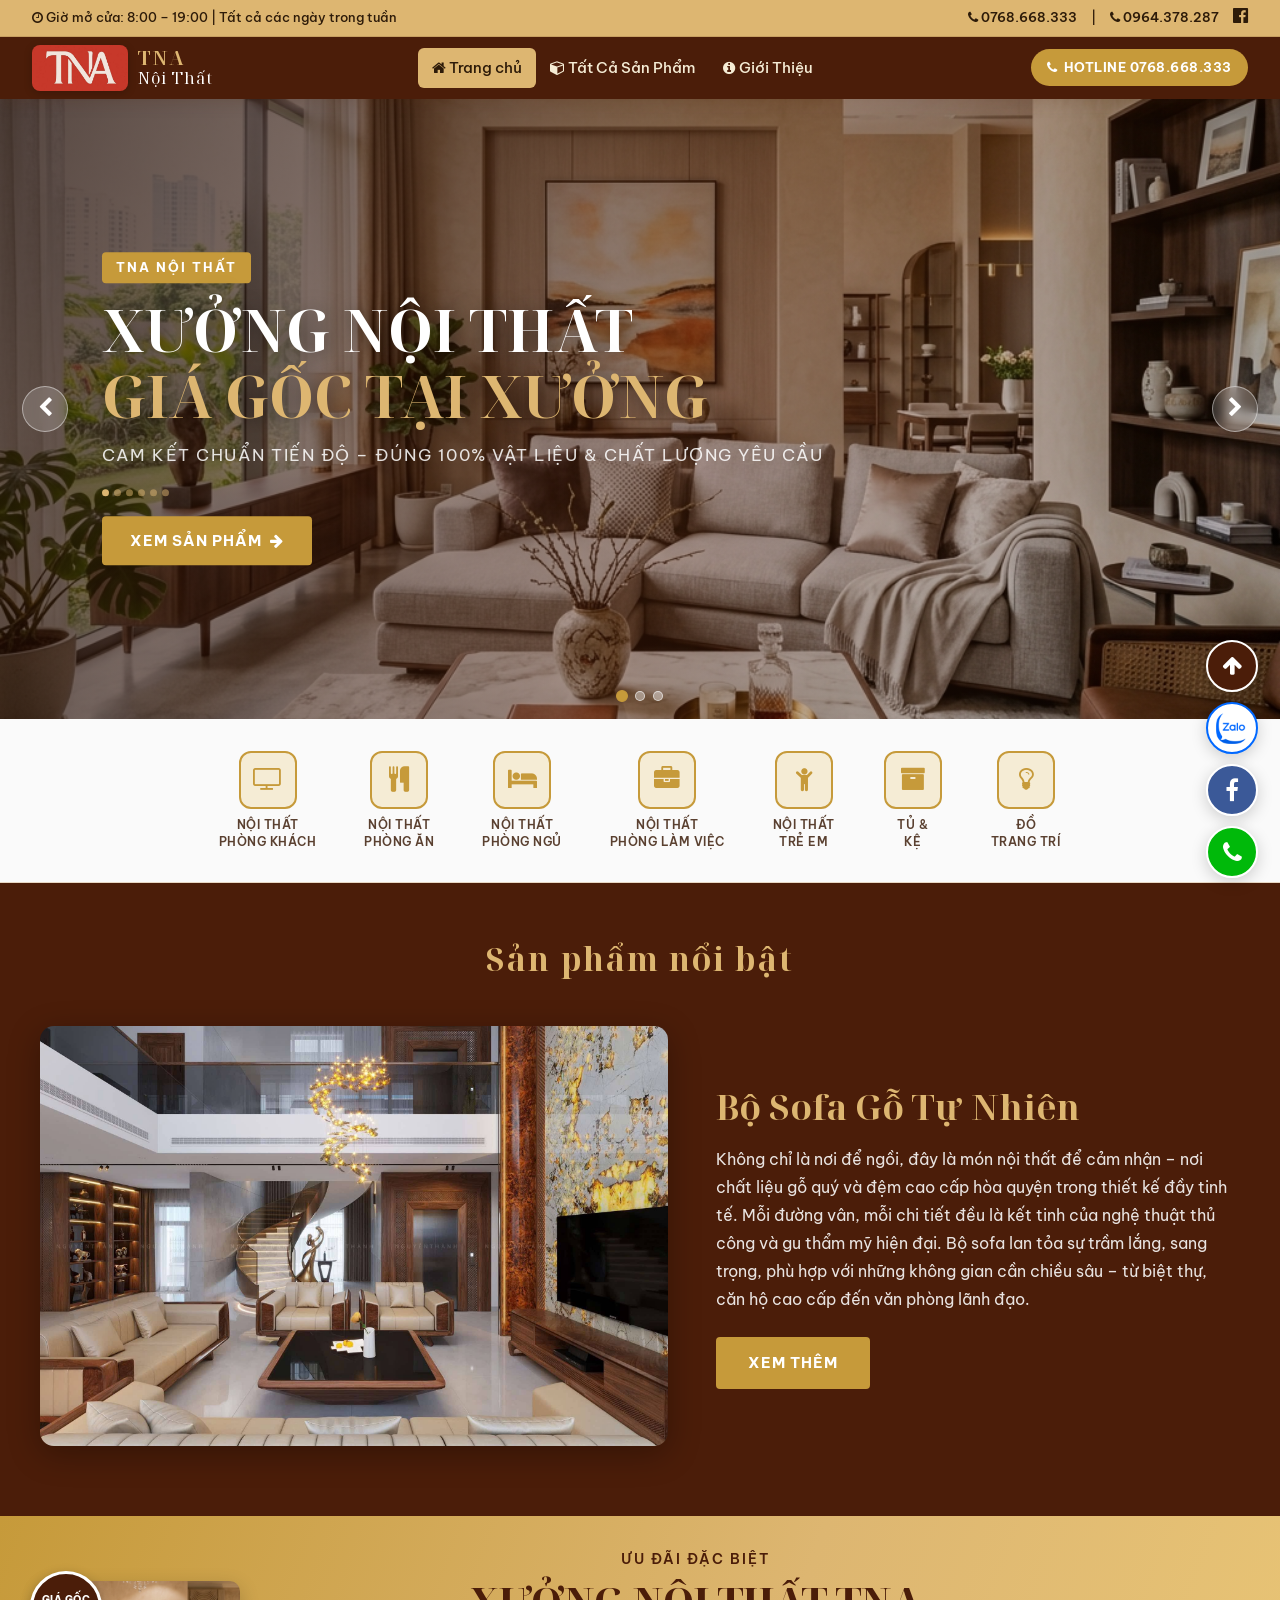
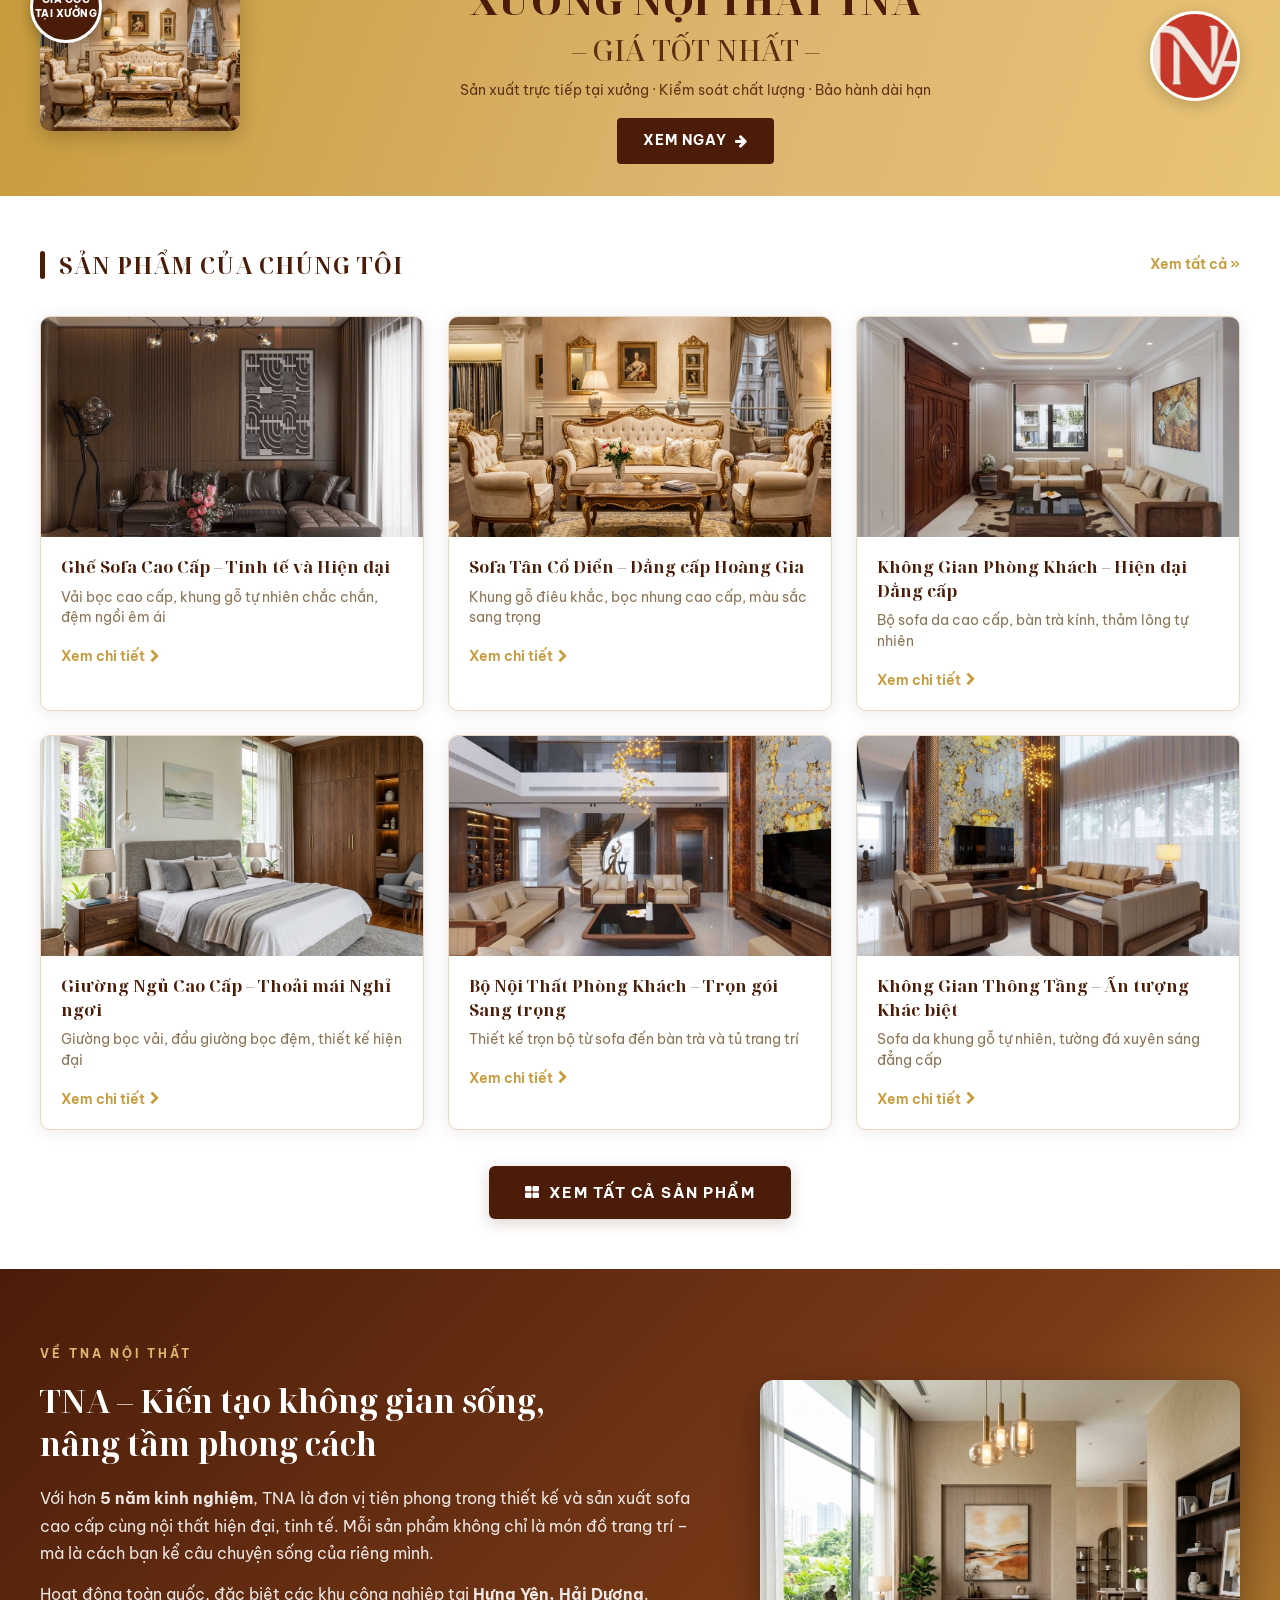
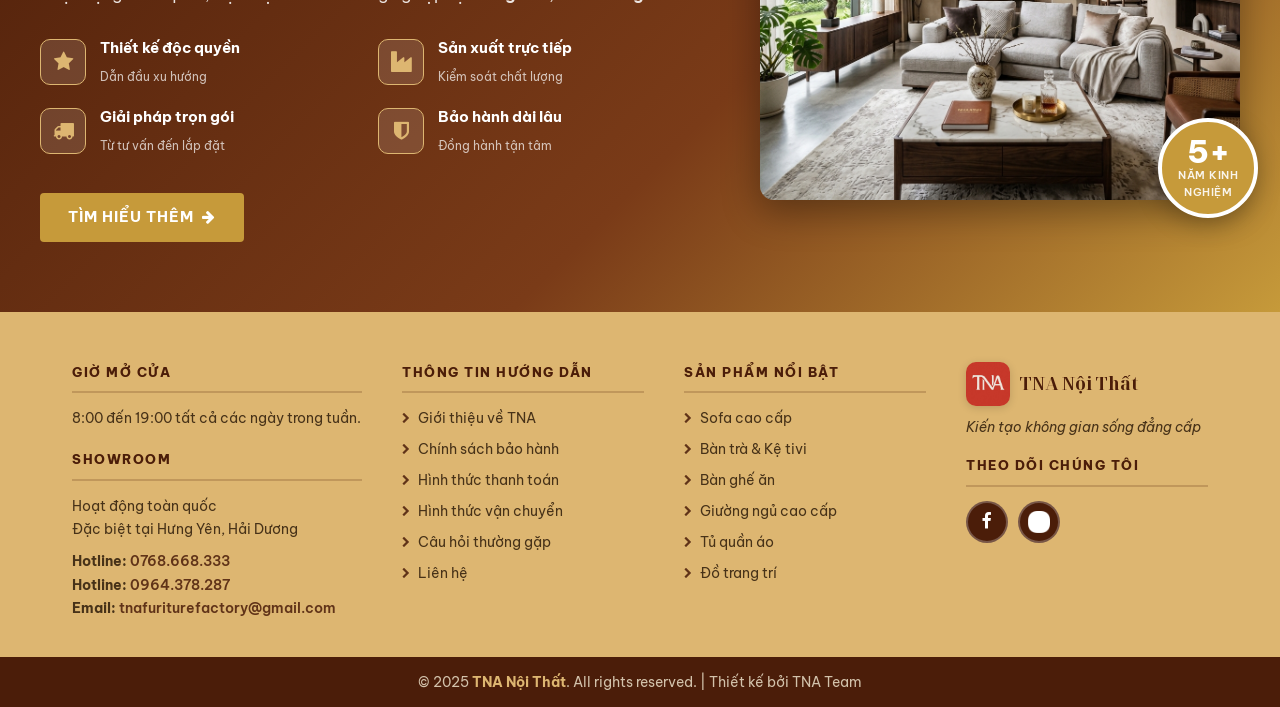
<file: index.html>
<!DOCTYPE html>
<html lang="vi">

<head>
  <meta charset="UTF-8" />
  <meta http-equiv="X-UA-Compatible" content="IE=edge" />
  <meta name="viewport" content="width=device-width, initial-scale=1.0" />
  <title>TNA Nội Thất – Sofa Cao Cấp, Nội Thất Hiện Đại</title>
  <meta name="description"
    content="TNA Nội Thất – Chuyên cung cấp sofa, bàn ghế, giường ngủ và đồ nội thất cao cấp. Hơn 5 năm kinh nghiệm, sản xuất trực tiếp tại xưởng, giá gốc tại xưởng.">
  <link rel="shortcut icon" href="image/TNA_icon.jpg" type="image/png" />
  <link rel="stylesheet" href="styles.css" />
  <link rel="stylesheet" href="https://cdnjs.cloudflare.com/ajax/libs/font-awesome/4.7.0/css/font-awesome.min.css" />
  <link rel="preconnect" href="https://fonts.googleapis.com">
  <link
    href="https://fonts.googleapis.com/css2?family=Be+Vietnam+Pro:wght@300;400;500;600;700&family=Noto+Serif+Display:ital,wght@0,400;0,600;0,700;1,400&display=swap"
    rel="stylesheet">
</head>

<body>

  <!-- ===== HEADER 2 TẦNG ===== -->
  <header class="site-header sticky">
    <!-- Top Bar -->
    <div class="top-bar">
      <div class="top-bar-inner">
        <div class="top-bar-left">
          <span><i class="fa fa-clock-o"></i> Giờ mở cửa: 8:00 – 19:00 | Tất cả các ngày trong tuần</span>
        </div>
        <div class="top-bar-right">
          <a href="tel:0768668333"><i class="fa fa-phone"></i> 0768.668.333</a>
          <span>|</span>
          <a href="tel:0964378287"><i class="fa fa-phone"></i> 0964.378.287</a>
          <a href="https://www.facebook.com/noithattnaa" target="_blank"><i class="fa fa-facebook-official"></i></a>
        </div>
      </div>
    </div>

    <!-- Main Nav -->
    <div class="main-nav">
      <div class="main-nav-inner">
        <a href="index.html" class="logo-link">
          <img src="image/TNA_icon_2.jpg" alt="TNA Nội Thất Logo" class="logo-img" />
          <span class="logo-text">TNA <em>Nội Thất</em></span>
        </a>

        <nav id="mainNav">
          <a href="index.html" class="nav-active"><i class="fa fa-home"></i> Trang chủ</a>
          <a href="product/index.html"><i class="fa fa-cube"></i> Tất Cả Sản Phẩm</a>
          <a href="about.html"><i class="fa fa-info-circle"></i> Giới Thiệu</a>
        </nav>

        <div class="header-actions">
          <a href="tel:0768668333" class="hotline-btn"><i class="fa fa-phone"></i> HOTLINE 0768.668.333</a>
          <button class="hamburger" id="menuBtn" aria-label="Menu"><i class="fa fa-bars"></i></button>
        </div>
      </div>
    </div>
  </header>

  <!-- ===== HERO SLIDER ===== -->
  <section class="hero-slider">
    <div class="slider-wrapper">
      <div class="slider-slide active">
        <img src="image/hero_living_room.jpg" alt="Phòng khách sang trọng TNA" />
        <div class="slider-overlay"></div>
        <div class="slider-caption">
          <div class="caption-tag">TNA Nội Thất</div>
          <h1>XƯỞNG NỘI THẤT<br><span class="caption-highlight">GIÁ GỐC TẠI XƯỞNG</span></h1>
          <p>Cam kết chuẩn tiến độ – Đúng 100% vật liệu & chất lượng yêu cầu</p>
          <div class="caption-dots">
            <span class="dot"></span><span class="dot"></span><span class="dot"></span>
            <span class="dot"></span><span class="dot"></span><span class="dot"></span>
          </div>
          <a href="product/index.html" class="hero-cta-btn">Xem sản phẩm <i class="fa fa-arrow-right"></i></a>
        </div>
      </div>
      <div class="slider-slide">
        <img src="image/hero_dining_room.jpg" alt="Bàn ăn gỗ cao cấp TNA" />
        <div class="slider-overlay"></div>
        <div class="slider-caption">
          <div class="caption-tag">Thiết kế độc quyền</div>
          <h1>NỘI THẤT CAO CẤP<br><span class="caption-highlight">PHONG CÁCH HIỆN ĐẠI</span></h1>
          <p>Mỗi sản phẩm là tác phẩm nghệ thuật – Kiến tạo không gian sống đẳng cấp</p>
          <div class="caption-dots">
            <span class="dot"></span><span class="dot"></span><span class="dot"></span>
            <span class="dot"></span><span class="dot"></span><span class="dot"></span>
          </div>
          <a href="product/index.html" class="hero-cta-btn">Xem sản phẩm <i class="fa fa-arrow-right"></i></a>
        </div>
      </div>
      <div class="slider-slide">
        <img src="image/TNA_product_3.jpg" alt="Nội thất TNA" />
        <div class="slider-overlay"></div>
        <div class="slider-caption">
          <div class="caption-tag">Hơn 5 năm kinh nghiệm</div>
          <h1>SOFA CAO CẤP<br><span class="caption-highlight">NỘI THẤT HIỆN ĐẠI</span></h1>
          <p>Phong cách tối giản sang trọng – Chất liệu cao cấp bền theo thời gian</p>
          <div class="caption-dots">
            <span class="dot"></span><span class="dot"></span><span class="dot"></span>
            <span class="dot"></span><span class="dot"></span><span class="dot"></span>
          </div>
          <a href="product/index.html" class="hero-cta-btn">Xem sản phẩm <i class="fa fa-arrow-right"></i></a>
        </div>
      </div>
    </div>
    <button class="slider-btn prev" aria-label="Previous"><i class="fa fa-chevron-left"></i></button>
    <button class="slider-btn next" aria-label="Next"><i class="fa fa-chevron-right"></i></button>
    <div class="slider-indicators">
      <button class="indicator active" data-index="0"></button>
      <button class="indicator" data-index="1"></button>
      <button class="indicator" data-index="2"></button>
    </div>
  </section>

  <!-- ===== QUICK CATEGORIES ===== -->
  <section class="quick-categories">
    <div class="categories-inner">
      <a href="product/index.html" class="cat-item">
        <div class="cat-icon"><i class="fa fa-tv"></i></div>
        <span>Nội Thất<br>Phòng Khách</span>
      </a>
      <a href="product/index.html" class="cat-item">
        <div class="cat-icon"><i class="fa fa-cutlery"></i></div>
        <span>Nội Thất<br>Phòng Ăn</span>
      </a>
      <a href="product/index.html" class="cat-item">
        <div class="cat-icon"><i class="fa fa-bed"></i></div>
        <span>Nội Thất<br>Phòng Ngủ</span>
      </a>
      <a href="product/index.html" class="cat-item">
        <div class="cat-icon"><i class="fa fa-briefcase"></i></div>
        <span>Nội Thất<br>Phòng Làm Việc</span>
      </a>
      <a href="product/index.html" class="cat-item">
        <div class="cat-icon"><i class="fa fa-child"></i></div>
        <span>Nội Thất<br>Trẻ Em</span>
      </a>
      <a href="product/index.html" class="cat-item">
        <div class="cat-icon"><i class="fa fa-archive"></i></div>
        <span>Tủ &amp;<br>Kệ</span>
      </a>
      <a href="product/index.html" class="cat-item">
        <div class="cat-icon"><i class="fa fa-lightbulb-o"></i></div>
        <span>Đồ<br>Trang Trí</span>
      </a>
    </div>
  </section>

  <!-- ===== SẢN PHẨM NỔI BẬT ===== -->
  <section class="featured-section">
    <div id="featured-box"></div>
  </section>

  <!-- ===== BANNER QUẢNG CÁO ===== -->
  <section class="promo-banner">
    <div class="promo-banner-inner">
      <div class="promo-left">
        <img src="image/product_sofa_classic.jpg" alt="Sofa TNA khuyến mãi" class="promo-product-img" />
        <div class="promo-badge">GIÁ GỐC<br>TẠI XƯỞNG</div>
      </div>
      <div class="promo-center">
        <p class="promo-sub">Ưu đãi đặc biệt</p>
        <h2 class="promo-title">XƯỞNG NỘI THẤT TNA<br><span>– GIÁ TỐT NHẤT –</span></h2>
        <p class="promo-desc">Sản xuất trực tiếp tại xưởng · Kiểm soát chất lượng · Bảo hành dài hạn</p>
        <a href="product/index.html" class="promo-btn">Xem ngay <i class="fa fa-arrow-right"></i></a>
      </div>
      <div class="promo-right">
        <img src="image/TNA_icon_2.jpg" alt="TNA Logo" class="promo-logo" />
      </div>
    </div>
  </section>

  <!-- ===== SẢN PHẨM CỦA CHÚNG TÔI ===== -->
  <section class="products-section">
    <div class="section-header">
      <span class="section-bar"></span>
      <h2 class="section-title-v2">SẢN PHẨM CỦA CHÚNG TÔI</h2>
      <a href="product/index.html" class="section-view-all">Xem tất cả &raquo;</a>
    </div>

    <div class="products-grid">
      <div class="product-card">
        <div class="product-img-wrap">
          <img src="image/TNA_product_1.jpg" alt="Ghế sofa cao cấp" />
          <div class="product-overlay">
            <a href="product/index.html" class="overlay-btn">Xem chi tiết</a>
          </div>
        </div>
        <div class="product-info">
          <h3>Ghế Sofa Cao Cấp – Tinh tế và Hiện đại</h3>
          <p>Vải bọc cao cấp, khung gỗ tự nhiên chắc chắn, đệm ngồi êm ái</p>
          <a href="product/index.html" class="product-detail-link">Xem chi tiết <i class="fa fa-chevron-right"></i></a>
        </div>
      </div>

      <div class="product-card">
        <div class="product-img-wrap">
          <img src="image/product_sofa_classic.jpg" alt="Sofa tân cổ điển" />
          <div class="product-overlay">
            <a href="product/index.html" class="overlay-btn">Xem chi tiết</a>
          </div>
        </div>
        <div class="product-info">
          <h3>Sofa Tân Cổ Điển – Đẳng cấp Hoàng Gia</h3>
          <p>Khung gỗ điêu khắc, bọc nhung cao cấp, màu sắc sang trọng</p>
          <a href="product/index.html" class="product-detail-link">Xem chi tiết <i class="fa fa-chevron-right"></i></a>
        </div>
      </div>

      <div class="product-card">
        <div class="product-img-wrap">
          <img src="image/TNA_product_2.jpg" alt="Phòng khách hiện đại" />
          <div class="product-overlay">
            <a href="product/index.html" class="overlay-btn">Xem chi tiết</a>
          </div>
        </div>
        <div class="product-info">
          <h3>Không Gian Phòng Khách – Hiện đại Đẳng cấp</h3>
          <p>Bộ sofa da cao cấp, bàn trà kính, thảm lông tự nhiên</p>
          <a href="product/index.html" class="product-detail-link">Xem chi tiết <i class="fa fa-chevron-right"></i></a>
        </div>
      </div>

      <div class="product-card">
        <div class="product-img-wrap">
          <img src="image/product_bedroom.jpg" alt="Phòng ngủ hiện đại" />
          <div class="product-overlay">
            <a href="product/index.html" class="overlay-btn">Xem chi tiết</a>
          </div>
        </div>
        <div class="product-info">
          <h3>Giường Ngủ Cao Cấp – Thoải mái Nghỉ ngơi</h3>
          <p>Giường bọc vải, đầu giường bọc đệm, thiết kế hiện đại</p>
          <a href="product/index.html" class="product-detail-link">Xem chi tiết <i class="fa fa-chevron-right"></i></a>
        </div>
      </div>

      <div class="product-card">
        <div class="product-img-wrap">
          <img src="image/TNA_product_4.jpg" alt="Nội thất cao cấp" />
          <div class="product-overlay">
            <a href="product/index.html" class="overlay-btn">Xem chi tiết</a>
          </div>
        </div>
        <div class="product-info">
          <h3>Bộ Nội Thất Phòng Khách – Trọn gói Sang trọng</h3>
          <p>Thiết kế trọn bộ từ sofa đến bàn trà và tủ trang trí</p>
          <a href="product/index.html" class="product-detail-link">Xem chi tiết <i class="fa fa-chevron-right"></i></a>
        </div>
      </div>

      <div class="product-card">
        <div class="product-img-wrap">
          <img src="image/TNA_product_5.jpg" alt="Không gian thông tầng" />
          <div class="product-overlay">
            <a href="product/index.html" class="overlay-btn">Xem chi tiết</a>
          </div>
        </div>
        <div class="product-info">
          <h3>Không Gian Thông Tầng – Ấn tượng Khác biệt</h3>
          <p>Sofa da khung gỗ tự nhiên, tường đá xuyên sáng đẳng cấp</p>
          <a href="product/index.html" class="product-detail-link">Xem chi tiết <i class="fa fa-chevron-right"></i></a>
        </div>
      </div>
    </div>

    <div class="products-cta">
      <a href="product/index.html" class="btn-view-all"><i class="fa fa-th-large"></i> Xem tất cả sản phẩm</a>
    </div>
  </section>

  <!-- ===== VỀ CHÚNG TÔI ===== -->
  <section class="about-section">
    <div class="about-inner">
      <div class="about-text">
        <div class="section-label">Về TNA Nội Thất</div>
        <h2>TNA – Kiến tạo không gian sống,<br>nâng tầm phong cách</h2>
        <p>Với hơn <strong>5 năm kinh nghiệm</strong>, TNA là đơn vị tiên phong trong thiết kế và sản xuất sofa cao cấp
          cùng nội thất hiện đại, tinh tế. Mỗi sản phẩm không chỉ là món đồ trang trí – mà là cách bạn kể câu chuyện
          sống của riêng mình.</p>
        <p>Hoạt động toàn quốc, đặc biệt các khu công nghiệp tại <strong>Hưng Yên, Hải Dương</strong>.</p>
        <div class="about-features">
          <div class="feature-item">
            <div class="feature-icon"><i class="fa fa-star"></i></div>
            <div>
              <strong>Thiết kế độc quyền</strong>
              <span>Dẫn đầu xu hướng</span>
            </div>
          </div>
          <div class="feature-item">
            <div class="feature-icon"><i class="fa fa-industry"></i></div>
            <div>
              <strong>Sản xuất trực tiếp</strong>
              <span>Kiểm soát chất lượng</span>
            </div>
          </div>
          <div class="feature-item">
            <div class="feature-icon"><i class="fa fa-truck"></i></div>
            <div>
              <strong>Giải pháp trọn gói</strong>
              <span>Từ tư vấn đến lắp đặt</span>
            </div>
          </div>
          <div class="feature-item">
            <div class="feature-icon"><i class="fa fa-shield"></i></div>
            <div>
              <strong>Bảo hành dài lâu</strong>
              <span>Đồng hành tận tâm</span>
            </div>
          </div>
        </div>
        <a href="about.html" class="btn-about">Tìm hiểu thêm <i class="fa fa-arrow-right"></i></a>
      </div>
      <div class="about-image">
        <img src="image/hero_living_room.jpg" alt="Showroom TNA Nội Thất" />
        <div class="about-badge">
          <strong>5+</strong>
          <span>Năm kinh nghiệm</span>
        </div>
      </div>
    </div>
  </section>

  <!-- ===== FOOTER ===== -->
  <footer>
    <div class="footer-top">
      <div class="footer-col">
        <h4>GIỜ MỞ CỬA</h4>
        <p>8:00 đến 19:00 tất cả các ngày trong tuần.</p>
        <h4 style="margin-top:18px">SHOWROOM</h4>
        <p>Hoạt động toàn quốc<br>Đặc biệt tại Hưng Yên, Hải Dương</p>
        <p style="margin-top:8px"><strong>Hotline:</strong> <a href="tel:0768668333">0768.668.333</a></p>
        <p><strong>Hotline:</strong> <a href="tel:0964378287">0964.378.287</a></p>
        <p><strong>Email:</strong> <a href="mailto:tnafuriturefactory@gmail.com">tnafuriturefactory@gmail.com</a></p>
      </div>

      <div class="footer-col">
        <h4>THÔNG TIN HƯỚNG DẪN</h4>
        <ul class="footer-links-list">
          <li><a href="about.html"><i class="fa fa-chevron-right"></i> Giới thiệu về TNA</a></li>
          <li><a href="#"><i class="fa fa-chevron-right"></i> Chính sách bảo hành</a></li>
          <li><a href="#"><i class="fa fa-chevron-right"></i> Hình thức thanh toán</a></li>
          <li><a href="#"><i class="fa fa-chevron-right"></i> Hình thức vận chuyển</a></li>
          <li><a href="#"><i class="fa fa-chevron-right"></i> Câu hỏi thường gặp</a></li>
          <li><a href="#"><i class="fa fa-chevron-right"></i> Liên hệ</a></li>
        </ul>
      </div>

      <div class="footer-col">
        <h4>SẢN PHẨM NỔI BẬT</h4>
        <ul class="footer-links-list">
          <li><a href="product/index.html"><i class="fa fa-chevron-right"></i> Sofa cao cấp</a></li>
          <li><a href="product/index.html"><i class="fa fa-chevron-right"></i> Bàn trà & Kệ tivi</a></li>
          <li><a href="product/index.html"><i class="fa fa-chevron-right"></i> Bàn ghế ăn</a></li>
          <li><a href="product/index.html"><i class="fa fa-chevron-right"></i> Giường ngủ cao cấp</a></li>
          <li><a href="product/index.html"><i class="fa fa-chevron-right"></i> Tủ quần áo</a></li>
          <li><a href="product/index.html"><i class="fa fa-chevron-right"></i> Đồ trang trí</a></li>
        </ul>
      </div>

      <div class="footer-col">
        <div class="footer-brand">
          <img src="image/TNA_icon.jpg" alt="TNA Logo" class="footer-logo" />
          <span class="footer-brand-name">TNA Nội Thất</span>
        </div>
        <p class="footer-tagline">Kiến tạo không gian sống đẳng cấp</p>
        <h4 style="margin-top:16px">THEO DÕI CHÚNG TÔI</h4>
        <div class="footer-socials">
          <a href="https://www.facebook.com/noithattnaa" target="_blank" class="social-icon fb" title="Facebook"><i
              class="fa fa-facebook"></i></a>
          <a href="https://zalo.me/0768668333" target="_blank" class="social-icon zalo" title="Zalo">
            <img src="image/zalo.png" alt="Zalo" style="width:22px;height:22px;filter:brightness(0) invert(1)">
          </a>
        </div>
      </div>
    </div>

    <div class="footer-bottom">
      <p>&copy; 2025 <strong>TNA Nội Thất</strong>. All rights reserved. | Thiết kế bởi TNA Team</p>
    </div>
  </footer>

  <!-- ===== FLOATING CONTACT BAR ===== -->
  <div class="floating-contact-bar">
    <button class="back-to-top-btn" onclick="window.scrollTo({top: 0, behavior: 'smooth'})" title="Lên đầu trang">
      <i class="fa fa-arrow-up"></i>
    </button>
    <a href="https://zalo.me/0768668333" class="contact-btn zalo-btn" target="_blank"
      title="Liên hệ Zalo (0768.668.333)">
      <img src="image/zalo.png" alt="Zalo" />
    </a>
    <a href="https://www.facebook.com/noithattnaa" class="contact-btn fb-btn" target="_blank" title="Liên hệ Facebook">
      <i class="fa fa-facebook"></i>
    </a>
    <a href="tel:0768668333" class="contact-btn phone-btn" title="Gọi Hotline: 0768.668.333">
      <i class="fa fa-phone"></i>
      <span class="phone-tooltip">Hotline: 0768.668.333</span>
    </a>
  </div>

  <script src="js/sidebar.js?v=2.0" defer></script>
  <script src="js/slider.js?v=2.0" defer></script>
</body>

</html>
</file>
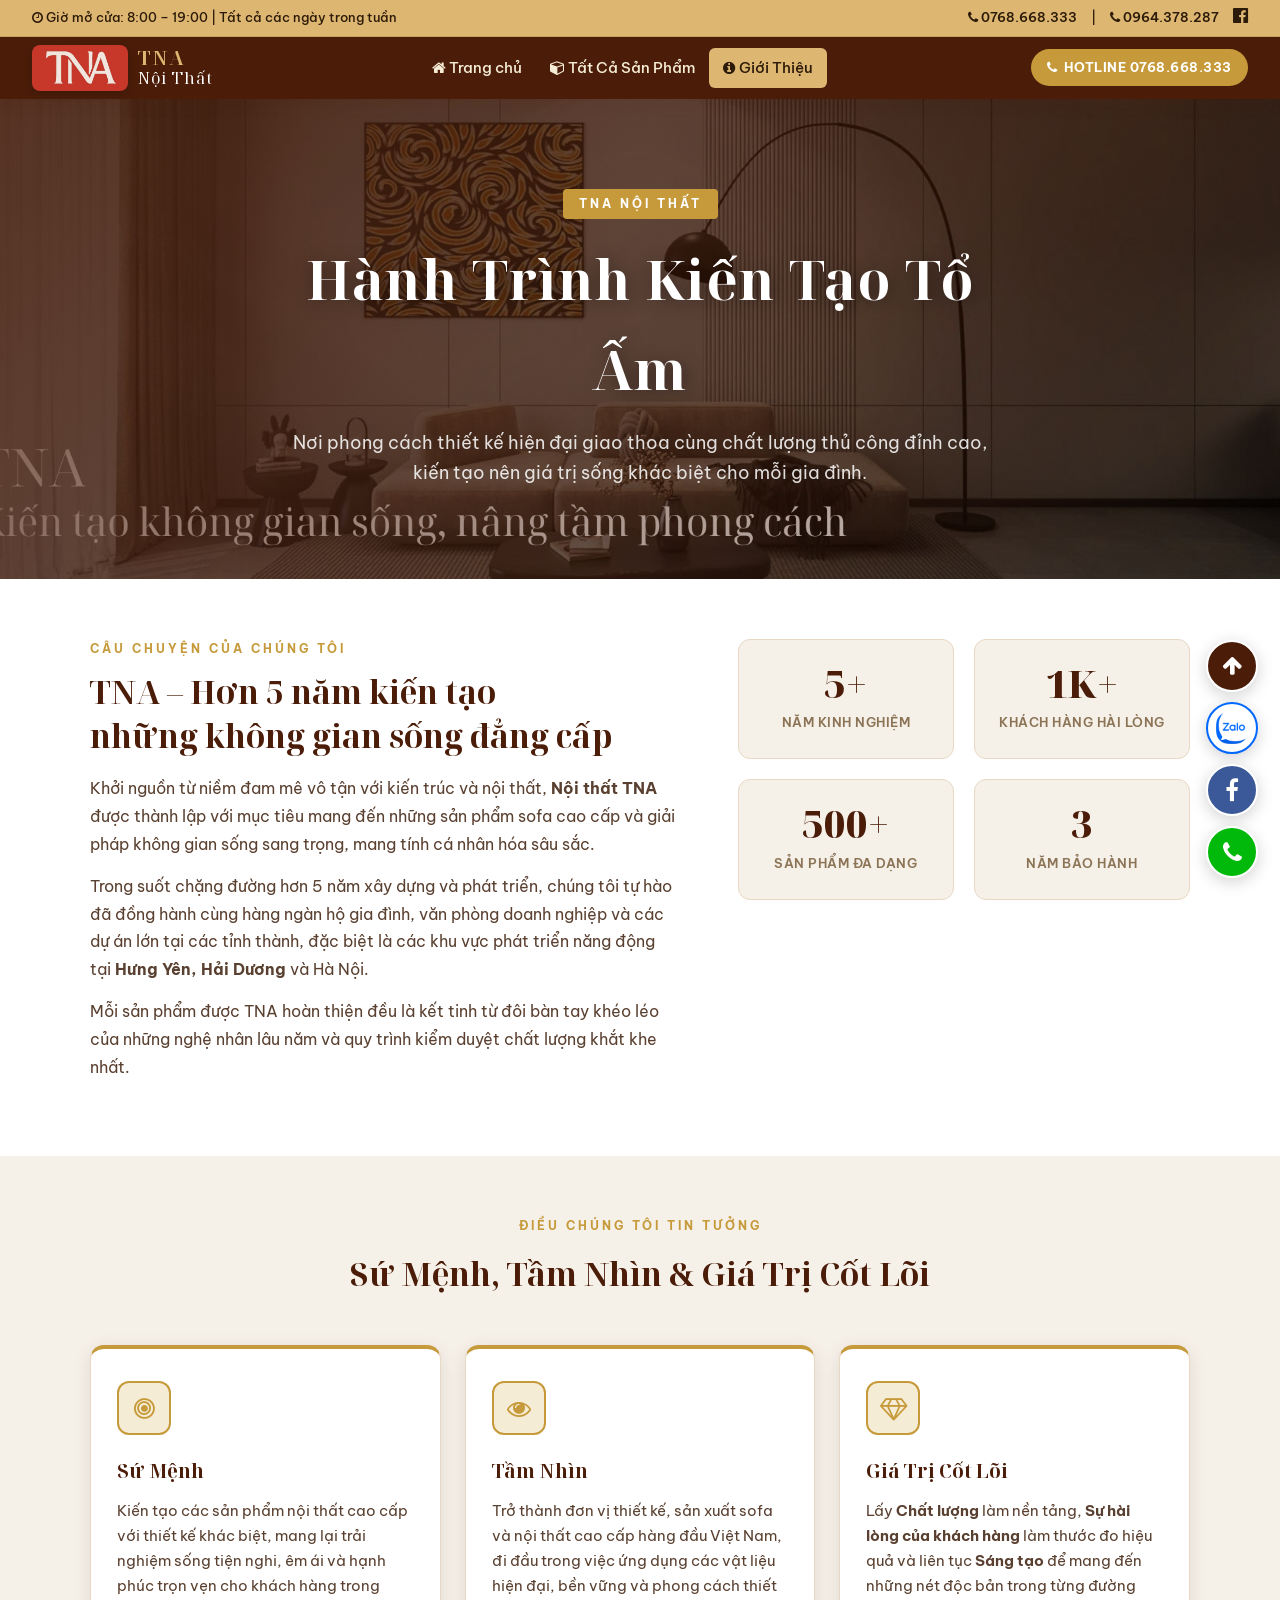
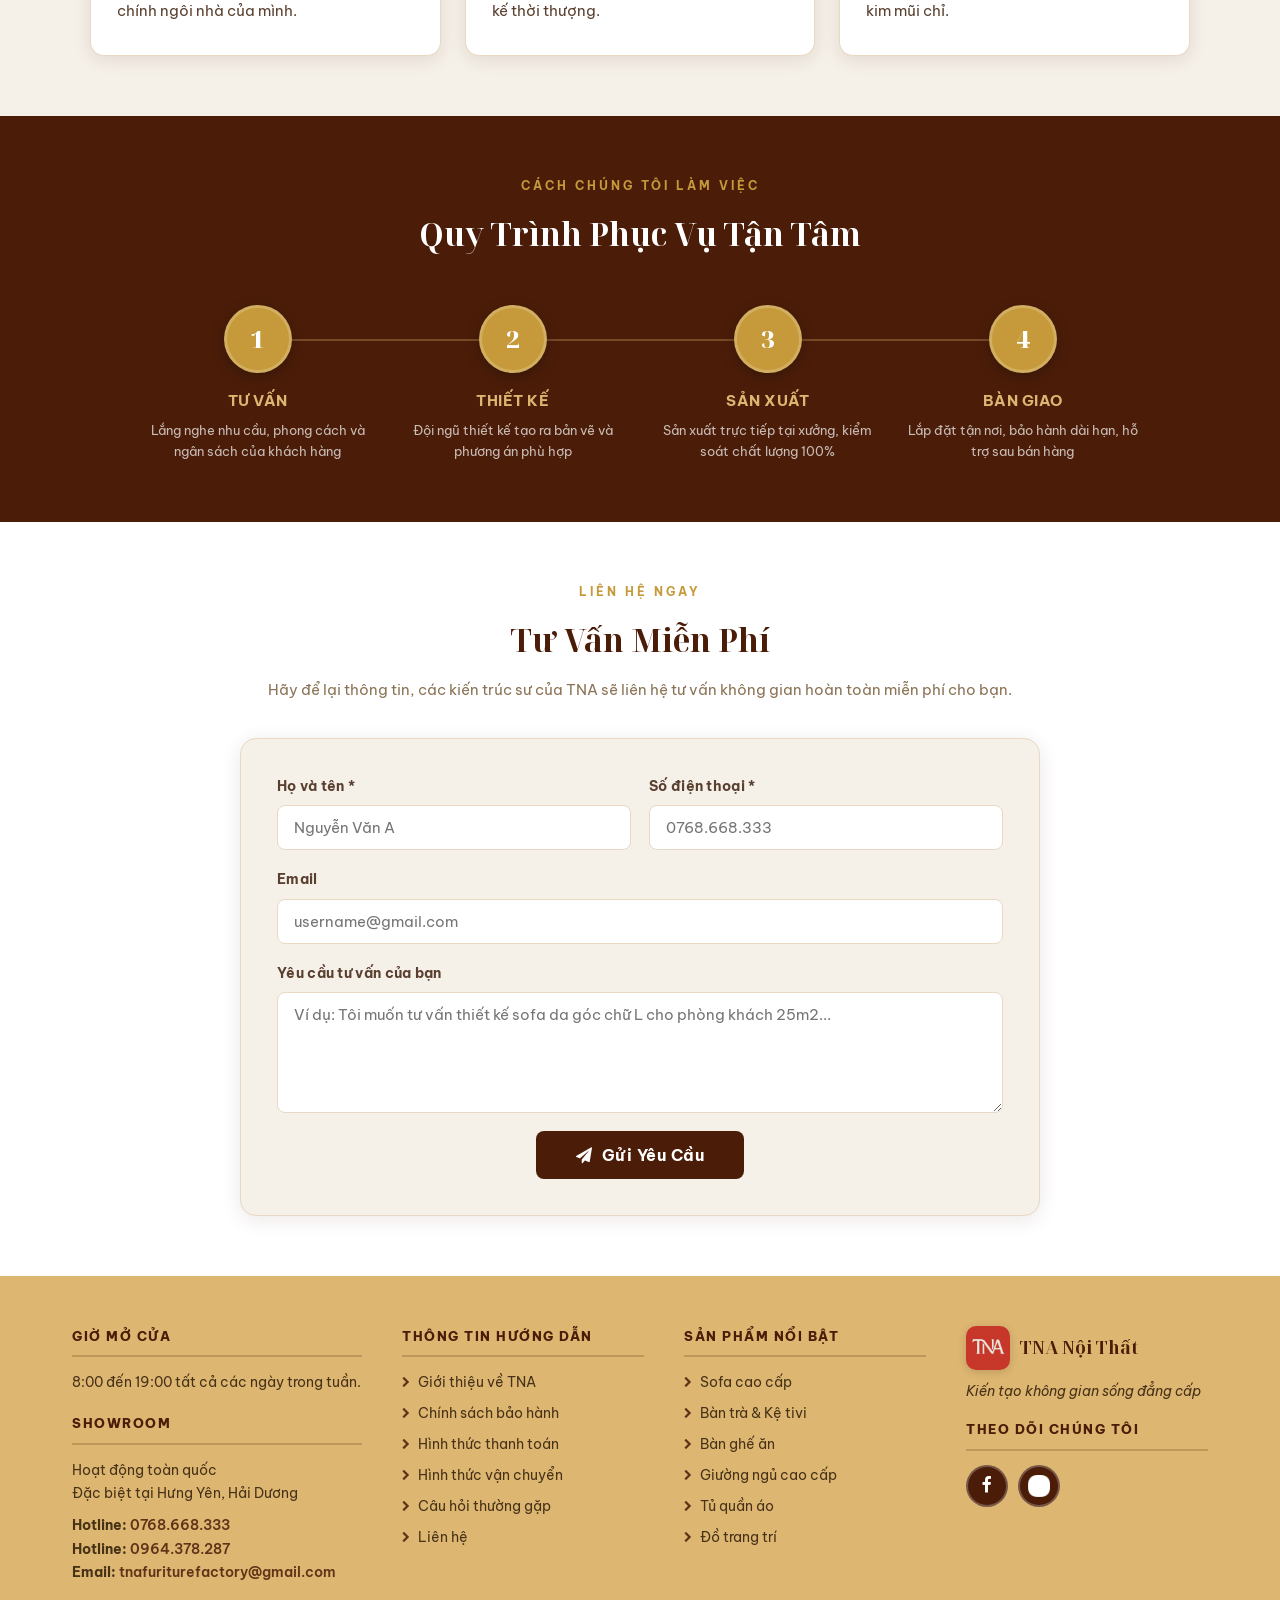
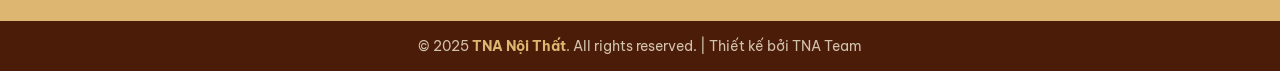
<file: about.html>
<!DOCTYPE html>
<html lang="vi">

<head>
  <meta charset="UTF-8" />
  <meta http-equiv="X-UA-Compatible" content="IE=edge" />
  <meta name="viewport" content="width=device-width, initial-scale=1.0" />
  <title>Giới thiệu | TNA Nội Thất</title>
  <meta name="description"
    content="TNA Nội Thất – Hành trình kiến tạo tổ ấm với hơn 5 năm kinh nghiệm, sản xuất sofa cao cấp và nội thất hiện đại.">
  <link rel="shortcut icon" href="image/TNA_icon.jpg" type="image/png" />
  <link rel="stylesheet" href="styles.css" />
  <link rel="stylesheet" href="https://cdnjs.cloudflare.com/ajax/libs/font-awesome/4.7.0/css/font-awesome.min.css" />
</head>

<body>

  <!-- ===== HEADER 2 TẦNG ===== -->
  <header class="site-header sticky">
    <div class="top-bar">
      <div class="top-bar-inner">
        <div class="top-bar-left">
          <span><i class="fa fa-clock-o"></i> Giờ mở cửa: 8:00 – 19:00 | Tất cả các ngày trong tuần</span>
        </div>
        <div class="top-bar-right">
          <a href="tel:0768668333"><i class="fa fa-phone"></i> 0768.668.333</a>
          <span>|</span>
          <a href="tel:0964378287"><i class="fa fa-phone"></i> 0964.378.287</a>
          <a href="https://www.facebook.com/noithattnaa" target="_blank"><i class="fa fa-facebook-official"></i></a>
        </div>
      </div>
    </div>
    <div class="main-nav">
      <div class="main-nav-inner">
        <a href="index.html" class="logo-link">
          <img src="image/TNA_icon_2.jpg" alt="TNA Nội Thất Logo" class="logo-img" />
          <span class="logo-text">TNA <em>Nội Thất</em></span>
        </a>
        <nav id="mainNav">
          <a href="index.html"><i class="fa fa-home"></i> Trang chủ</a>
          <a href="product/index.html"><i class="fa fa-cube"></i> Tất Cả Sản Phẩm</a>
          <a href="about.html" class="nav-active"><i class="fa fa-info-circle"></i> Giới Thiệu</a>
        </nav>
        <div class="header-actions">
          <a href="tel:0768668333" class="hotline-btn"><i class="fa fa-phone"></i> HOTLINE 0768.668.333</a>
          <button class="hamburger" id="menuBtn" aria-label="Menu"><i class="fa fa-bars"></i></button>
        </div>
      </div>
    </div>
  </header>

  <!-- ===== HERO ===== -->
  <section class="about-page-hero">
    <div class="about-page-hero-inner">
      <span class="hero-label">TNA Nội Thất</span>
      <h1>Hành Trình Kiến Tạo Tổ Ấm</h1>
      <p>Nơi phong cách thiết kế hiện đại giao thoa cùng chất lượng thủ công đỉnh cao,<br>kiến tạo nên giá trị sống khác
        biệt cho mỗi gia đình.</p>
    </div>
  </section>

  <!-- ===== GIỚI THIỆU + THỐNG KÊ ===== -->
  <section class="about-intro">
    <div class="about-intro-inner">
      <div class="about-intro-text">
        <span class="section-label-sm">Câu chuyện của chúng tôi</span>
        <h2>TNA – Hơn 5 năm kiến tạo<br>những không gian sống đẳng cấp</h2>
        <p>Khởi nguồn từ niềm đam mê vô tận với kiến trúc và nội thất, <strong>Nội thất TNA</strong> được thành lập với
          mục tiêu mang đến những sản phẩm sofa cao cấp và giải pháp không gian sống sang trọng, mang tính cá nhân hóa
          sâu sắc.</p>
        <p>Trong suốt chặng đường hơn 5 năm xây dựng và phát triển, chúng tôi tự hào đã đồng hành cùng hàng ngàn hộ gia
          đình, văn phòng doanh nghiệp và các dự án lớn tại các tỉnh thành, đặc biệt là các khu vực phát triển năng động
          tại <strong>Hưng Yên, Hải Dương</strong> và Hà Nội.</p>
        <p>Mỗi sản phẩm được TNA hoàn thiện đều là kết tinh từ đôi bàn tay khéo léo của những nghệ nhân lâu năm và quy
          trình kiểm duyệt chất lượng khắt khe nhất.</p>
      </div>
      <div class="about-intro-stats">
        <div class="stat-card">
          <strong>5+</strong>
          <span>Năm kinh nghiệm</span>
        </div>
        <div class="stat-card">
          <strong>1K+</strong>
          <span>Khách hàng hài lòng</span>
        </div>
        <div class="stat-card">
          <strong>500+</strong>
          <span>Sản phẩm đa dạng</span>
        </div>
        <div class="stat-card">
          <strong>3</strong>
          <span>Năm bảo hành</span>
        </div>
      </div>
    </div>
  </section>

  <!-- ===== GIÁ TRỊ CỐT LÕI ===== -->
  <section class="values-section">
    <div class="values-header">
      <span class="section-label-sm">Điều chúng tôi tin tưởng</span>
      <h2>Sứ Mệnh, Tầm Nhìn &amp; Giá Trị Cốt Lõi</h2>
    </div>
    <div class="values-grid">
      <div class="value-card">
        <div class="value-icon"><i class="fa fa-bullseye"></i></div>
        <h3>Sứ Mệnh</h3>
        <p>Kiến tạo các sản phẩm nội thất cao cấp với thiết kế khác biệt, mang lại trải nghiệm sống tiện nghi, êm ái và
          hạnh phúc trọn vẹn cho khách hàng trong chính ngôi nhà của mình.</p>
      </div>
      <div class="value-card">
        <div class="value-icon"><i class="fa fa-eye"></i></div>
        <h3>Tầm Nhìn</h3>
        <p>Trở thành đơn vị thiết kế, sản xuất sofa và nội thất cao cấp hàng đầu Việt Nam, đi đầu trong việc ứng dụng
          các vật liệu hiện đại, bền vững và phong cách thiết kế thời thượng.</p>
      </div>
      <div class="value-card">
        <div class="value-icon"><i class="fa fa-diamond"></i></div>
        <h3>Giá Trị Cốt Lõi</h3>
        <p>Lấy <strong>Chất lượng</strong> làm nền tảng, <strong>Sự hài lòng của khách hàng</strong> làm thước đo hiệu
          quả và liên tục <strong>Sáng tạo</strong> để mang đến những nét độc bản trong từng đường kim mũi chỉ.</p>
      </div>
    </div>
  </section>

  <!-- ===== QUY TRÌNH ===== -->
  <section class="process-section">
    <div class="process-header">
      <span class="section-label-sm">Cách chúng tôi làm việc</span>
      <h2>Quy Trình Phục Vụ Tận Tâm</h2>
    </div>
    <div class="process-steps">
      <div class="step">
        <div class="step-num">1</div>
        <h4>Tư vấn</h4>
        <p>Lắng nghe nhu cầu, phong cách và ngân sách của khách hàng</p>
      </div>
      <div class="step">
        <div class="step-num">2</div>
        <h4>Thiết kế</h4>
        <p>Đội ngũ thiết kế tạo ra bản vẽ và phương án phù hợp</p>
      </div>
      <div class="step">
        <div class="step-num">3</div>
        <h4>Sản xuất</h4>
        <p>Sản xuất trực tiếp tại xưởng, kiểm soát chất lượng 100%</p>
      </div>
      <div class="step">
        <div class="step-num">4</div>
        <h4>Bàn giao</h4>
        <p>Lắp đặt tận nơi, bảo hành dài hạn, hỗ trợ sau bán hàng</p>
      </div>
    </div>
  </section>

  <!-- ===== FORM LIÊN HỆ ===== -->
  <section class="contact-section">
    <div class="contact-inner">
      <div class="contact-header">
        <span class="section-label-sm">Liên hệ ngay</span>
        <h2>Tư Vấn Miễn Phí</h2>
        <p>Hãy để lại thông tin, các kiến trúc sư của TNA sẽ liên hệ tư vấn không gian hoàn toàn miễn phí cho bạn.</p>
      </div>
      <form class="contact-form" onsubmit="handleContactSubmit(event)">
        <div class="form-group-row">
          <div class="form-group">
            <label for="contactName">Họ và tên *</label>
            <input type="text" id="contactName" required placeholder="Nguyễn Văn A">
          </div>
          <div class="form-group">
            <label for="contactPhone">Số điện thoại *</label>
            <input type="tel" id="contactPhone" required placeholder="0768.668.333">
          </div>
        </div>
        <div class="form-group">
          <label for="contactEmail">Email</label>
          <input type="email" id="contactEmail" placeholder="username@gmail.com">
        </div>
        <div class="form-group">
          <label for="contactMessage">Yêu cầu tư vấn của bạn</label>
          <textarea id="contactMessage" rows="5"
            placeholder="Ví dụ: Tôi muốn tư vấn thiết kế sofa da góc chữ L cho phòng khách 25m2..."></textarea>
        </div>
        <button type="submit" class="btn-submit-contact"><i class="fa fa-paper-plane"></i> &nbsp;Gửi Yêu Cầu</button>
      </form>
    </div>
  </section>

  <!-- ===== FOOTER ===== -->
  <footer>
    <div class="footer-top">
      <div class="footer-col">
        <h4>GIỜ MỞ CỬA</h4>
        <p>8:00 đến 19:00 tất cả các ngày trong tuần.</p>
        <h4 style="margin-top:18px">SHOWROOM</h4>
        <p>Hoạt động toàn quốc<br>Đặc biệt tại Hưng Yên, Hải Dương</p>
        <p style="margin-top:8px"><strong>Hotline:</strong> <a href="tel:0768668333">0768.668.333</a></p>
        <p><strong>Hotline:</strong> <a href="tel:0964378287">0964.378.287</a></p>
        <p><strong>Email:</strong> <a href="mailto:tnafuriturefactory@gmail.com">tnafuriturefactory@gmail.com</a></p>
      </div>
      <div class="footer-col">
        <h4>THÔNG TIN HƯỚNG DẪN</h4>
        <ul class="footer-links-list">
          <li><a href="about.html"><i class="fa fa-chevron-right"></i> Giới thiệu về TNA</a></li>
          <li><a href="#"><i class="fa fa-chevron-right"></i> Chính sách bảo hành</a></li>
          <li><a href="#"><i class="fa fa-chevron-right"></i> Hình thức thanh toán</a></li>
          <li><a href="#"><i class="fa fa-chevron-right"></i> Hình thức vận chuyển</a></li>
          <li><a href="#"><i class="fa fa-chevron-right"></i> Câu hỏi thường gặp</a></li>
          <li><a href="about.html"><i class="fa fa-chevron-right"></i> Liên hệ</a></li>
        </ul>
      </div>
      <div class="footer-col">
        <h4>SẢN PHẨM NỔI BẬT</h4>
        <ul class="footer-links-list">
          <li><a href="product/index.html"><i class="fa fa-chevron-right"></i> Sofa cao cấp</a></li>
          <li><a href="product/index.html"><i class="fa fa-chevron-right"></i> Bàn trà & Kệ tivi</a></li>
          <li><a href="product/index.html"><i class="fa fa-chevron-right"></i> Bàn ghế ăn</a></li>
          <li><a href="product/index.html"><i class="fa fa-chevron-right"></i> Giường ngủ cao cấp</a></li>
          <li><a href="product/index.html"><i class="fa fa-chevron-right"></i> Tủ quần áo</a></li>
          <li><a href="product/index.html"><i class="fa fa-chevron-right"></i> Đồ trang trí</a></li>
        </ul>
      </div>
      <div class="footer-col">
        <div class="footer-brand">
          <img src="image/TNA_icon.jpg" alt="TNA Logo" class="footer-logo" />
          <span class="footer-brand-name">TNA Nội Thất</span>
        </div>
        <p class="footer-tagline">Kiến tạo không gian sống đẳng cấp</p>
        <h4 style="margin-top:16px">THEO DÕI CHÚNG TÔI</h4>
        <div class="footer-socials">
          <a href="https://www.facebook.com/noithattnaa" target="_blank" class="social-icon fb" title="Facebook"><i
              class="fa fa-facebook"></i></a>
          <a href="https://zalo.me/0768668333" target="_blank" class="social-icon zalo" title="Zalo">
            <img src="image/zalo.png" alt="Zalo" style="width:22px;height:22px;filter:brightness(0) invert(1)">
          </a>
        </div>
      </div>
    </div>
    <div class="footer-bottom">
      <p>&copy; 2025 <strong>TNA Nội Thất</strong>. All rights reserved. | Thiết kế bởi TNA Team</p>
    </div>
  </footer>

  <!-- Floating Contact Bar -->
  <div class="floating-contact-bar">
    <button class="back-to-top-btn" onclick="window.scrollTo({top: 0, behavior: 'smooth'})" title="Lên đầu trang">
      <i class="fa fa-arrow-up"></i>
    </button>
    <a href="https://zalo.me/0768668333" class="contact-btn zalo-btn" target="_blank"
      title="Liên hệ Zalo (0768.668.333)">
      <img src="image/zalo.png" alt="Zalo" />
    </a>
    <a href="https://www.facebook.com/noithattnaa" class="contact-btn fb-btn" target="_blank" title="Liên hệ Facebook">
      <i class="fa fa-facebook"></i>
    </a>
    <a href="tel:0768668333" class="contact-btn phone-btn" title="Gọi Hotline: 0768.668.333">
      <i class="fa fa-phone"></i>
      <span class="phone-tooltip">Hotline: 0768.668.333</span>
    </a>
  </div>

  <script src="js/sidebar.js?v=2.0" defer></script>
  <script>
    function handleContactSubmit(event) {
      event.preventDefault();
      const name = document.getElementById('contactName').value;
      const phone = document.getElementById('contactPhone').value;
      alert(`Cảm ơn anh/chị ${name} (${phone}) đã gửi yêu cầu!\nĐội ngũ thiết kế Nội thất TNA sẽ liên hệ tư vấn ngay lập tức!`);
      event.target.reset();
    }
  </script>
</body>

</html>
</file>
<file: styles.css>
@import url('https://fonts.googleapis.com/css2?family=Be+Vietnam+Pro:wght@300;400;500;600;700&family=Noto+Serif+Display:ital,wght@0,400;0,600;0,700;1,400&display=swap');

/* =============================================
   CSS VARIABLES – COLOR THEME
   ============================================= */
:root {
  /* Primary Palette (Brown & Gold – inspired by Gia Khánh) */
  --primary:        #4B1D09;   /* Dark rich brown */
  --primary-light:  #7A3B18;   /* Medium brown */
  --gold:           #C69A3A;   /* Deep gold */
  --gold-light:     #DDB671;   /* Warm light gold */
  --gold-pale:      #F5ECD5;   /* Pale cream gold */

  /* Backgrounds */
  --bg-color:       #FAFAFA;
  --bg-light:       #F5F0E8;   /* Warm cream */
  --bg-section:     #FFFFFF;

  /* Text */
  --text-main:      #2D1B09;
  --text-sub:       #5A4030;
  --text-muted:     #8B7355;

  /* UI */
  --card-bg:        #FFFFFF;
  --card-shadow:    rgba(75, 29, 9, 0.10);
  --border:         #E8D8C4;

  /* Header */
  --topbar-bg:      #DDB671;
  --topbar-text:    #2D1B09;
  --nav-bg:         #4B1D09;
  --nav-text:       #F5ECD5;
  --nav-hover:      #DDB671;
  --nav-hover-text: #2D1B09;

  /* Footer */
  --footer-bg:      #DDB671;
  --footer-text:    #2D1B09;
  --footer-bottom:  #4B1D09;
}


/* =============================================
   RESET & BASE
   ============================================= */
*, *::before, *::after {
  box-sizing: border-box;
  margin: 0;
  padding: 0;
}

html {
  scroll-behavior: smooth;
}

body {
  font-family: 'Be Vietnam Pro', sans-serif;
  background-color: var(--bg-color);
  color: var(--text-main);
  line-height: 1.65;
  min-height: 100vh;
  transition: background-color 0.3s, color 0.3s;
}

a { text-decoration: none; color: inherit; }
ul { list-style: none; }
img { max-width: 100%; display: block; }

/* =============================================
   HEADER – 2 LAYERS
   ============================================= */
.site-header {
  position: sticky;
  top: 0;
  z-index: 1020;
  box-shadow: 0 2px 16px rgba(75, 29, 9, 0.18);
  background: var(--nav-bg); /* Prevent transparent header when scrolling */
}

/* --- TOP BAR --- */
.top-bar {
  background: var(--topbar-bg);
  color: var(--topbar-text);
  font-size: 0.82rem;
  font-weight: 500;
  border-bottom: 1px solid rgba(75, 29, 9, 0.15);
}

.top-bar-inner {
  max-width: 1350px;
  margin: 0 auto;
  padding: 7px 32px;
  display: flex;
  justify-content: space-between;
  align-items: center;
  gap: 12px;
}

.top-bar-left,
.top-bar-right {
  display: flex;
  align-items: center;
  gap: 14px;
}

.top-bar-right a {
  color: var(--topbar-text);
  font-weight: 600;
  transition: opacity 0.2s;
}

.top-bar-right a:hover { opacity: 0.75; }

.top-bar-right .fa-facebook-official {
  font-size: 1.1rem;
}

/* --- MAIN NAV --- */
.main-nav {
  background: var(--nav-bg);
}

.main-nav-inner {
  max-width: 1350px;
  margin: 0 auto;
  padding: 0 32px;
  display: flex;
  align-items: center;
  justify-content: space-between;
  gap: 16px;
  min-height: 62px;
}

/* Logo */
.logo-link {
  display: flex;
  align-items: center;
  gap: 10px;
  flex-shrink: 0;
  text-decoration: none;
}

.logo-img {
  height: 46px;
  width: auto;
  border-radius: 8px;
  transition: transform 0.25s, height 0.3s;
  box-shadow: 0 2px 8px rgba(0,0,0,0.2);
}

.logo-link:hover .logo-img { transform: scale(1.05); }

.logo-text {
  font-family: 'Noto Serif Display', serif;
  font-size: 1.2rem;
  font-weight: 700;
  color: var(--gold-light);
  letter-spacing: 1px;
  line-height: 1.2;
}

.logo-text em {
  font-style: normal;
  color: #fff;
  font-size: 0.85em;
  display: block;
  font-weight: 400;
}

/* Navigation links */
#mainNav {
  display: flex;
  align-items: center;
  gap: 0;
}

#mainNav a {
  color: var(--nav-text);
  font-size: 0.92rem;
  font-weight: 500;
  padding: 8px 14px;
  border-radius: 6px;
  transition: background 0.2s, color 0.2s;
  white-space: nowrap;
}

#mainNav a:hover,
#mainNav a.nav-active {
  background: var(--gold-light);
  color: var(--nav-hover-text);
}

/* Header Actions */
.header-actions {
  display: flex;
  align-items: center;
  gap: 10px;
  flex-shrink: 0;
}


.hotline-btn {
  background: var(--gold);
  color: #fff !important;
  font-size: 0.82rem;
  font-weight: 700;
  padding: 8px 16px;
  border-radius: 22px;
  border: none;
  cursor: pointer;
  display: flex;
  align-items: center;
  gap: 6px;
  white-space: nowrap;
  transition: background 0.2s, transform 0.2s;
  letter-spacing: 0.5px;
}

.hotline-btn:hover {
  background: var(--gold-light);
  transform: translateY(-1px);
}

/* Hamburger */
.hamburger {
  display: none;
  background: none;
  border: none;
  color: var(--gold-light);
  font-size: 1.7rem;
  cursor: pointer;
  padding: 6px 10px;
  border-radius: 6px;
  transition: background 0.18s;
}

.hamburger:hover { background: rgba(255,255,255,0.1); }

/* =============================================
   HERO SLIDER
   ============================================= */
.hero-slider {
  width: 100%;
  height: 52vw;
  min-height: 340px;
  max-height: 620px;
  overflow: hidden;
  position: relative;
  background: #1A0C04;
}

.slider-wrapper {
  width: 100%;
  height: 100%;
  display: flex;
  transition: transform 0.85s cubic-bezier(0.25, 1, 0.5, 1);
}

.slider-slide {
  position: relative;
  width: 100%;
  height: 100%;
  flex-shrink: 0;
}

.slider-slide img {
  width: 100%;
  height: 100%;
  object-fit: cover;
  display: block;
}

.slider-overlay {
  position: absolute;
  inset: 0;
  background: linear-gradient(110deg, rgba(30,10,2,0.75) 0%, rgba(75,29,9,0.45) 55%, rgba(0,0,0,0.2) 100%);
  z-index: 2;
}

/* Caption */
.slider-caption {
  position: absolute;
  left: 8vw;
  top: 50%;
  transform: translateY(-50%);
  z-index: 5;
  max-width: 62vw;
  animation: fadeInUp 1s ease-out;
}

.caption-tag {
  display: inline-block;
  background: var(--gold);
  color: #fff;
  font-size: 0.8rem;
  font-weight: 700;
  letter-spacing: 2px;
  padding: 5px 14px;
  border-radius: 4px;
  text-transform: uppercase;
  margin-bottom: 14px;
}

.slider-caption h1 {
  font-family: 'Noto Serif Display', serif;
  font-size: clamp(1.8rem, 4.5vw, 3.8rem);
  color: #fff;
  font-weight: 700;
  line-height: 1.15;
  margin-bottom: 12px;
  text-shadow: 2px 2px 20px rgba(0,0,0,0.5);
}

.caption-highlight {
  color: var(--gold-light);
}

.slider-caption p {
  font-size: clamp(0.85rem, 1.5vw, 1.05rem);
  color: rgba(255,255,255,0.85);
  margin-bottom: 20px;
  text-transform: uppercase;
  letter-spacing: 1.5px;
  font-weight: 400;
}

.caption-dots {
  display: flex;
  gap: 5px;
  margin-bottom: 20px;
}

.dot {
  width: 7px;
  height: 7px;
  background: var(--gold-light);
  border-radius: 50%;
  opacity: 0.5;
}

.dot:nth-child(1) { opacity: 1; }

.hero-cta-btn {
  display: inline-flex;
  align-items: center;
  gap: 8px;
  background: var(--gold);
  color: #fff;
  font-size: 0.95rem;
  font-weight: 700;
  padding: 12px 28px;
  border-radius: 4px;
  text-transform: uppercase;
  letter-spacing: 1px;
  transition: background 0.25s, transform 0.2s;
}

.hero-cta-btn:hover {
  background: var(--gold-light);
  color: var(--primary);
  transform: translateY(-2px);
}

/* Slider Controls */
.slider-btn {
  position: absolute;
  top: 50%;
  transform: translateY(-50%);
  background: rgba(255, 255, 255, 0.18);
  color: #fff;
  border: 1.5px solid rgba(255, 255, 255, 0.45);
  backdrop-filter: blur(6px);
  font-size: 1.3rem;
  border-radius: 50%;
  width: 46px;
  height: 46px;
  display: flex;
  align-items: center;
  justify-content: center;
  cursor: pointer;
  transition: background 0.3s, transform 0.2s;
  z-index: 20;
}

.slider-btn:hover {
  background: rgba(198, 154, 58, 0.7);
  border-color: var(--gold);
  transform: translateY(-50%) scale(1.08);
}

.slider-btn.prev { left: 22px; }
.slider-btn.next { right: 22px; }

/* Indicators */
.slider-indicators {
  position: absolute;
  bottom: 18px;
  left: 50%;
  transform: translateX(-50%);
  display: flex;
  gap: 8px;
  z-index: 20;
}

.indicator {
  width: 10px;
  height: 10px;
  border-radius: 50%;
  background: rgba(255,255,255,0.4);
  border: 1.5px solid rgba(255,255,255,0.6);
  cursor: pointer;
  transition: background 0.3s, transform 0.2s;
}

.indicator.active {
  background: var(--gold);
  border-color: var(--gold);
  transform: scale(1.2);
}

@keyframes fadeInUp {
  from { opacity: 0; transform: translate(0, calc(-50% + 30px)); }
  to   { opacity: 1; transform: translateY(-50%); }
}

/* =============================================
   QUICK CATEGORIES
   ============================================= */
.quick-categories {
  background: var(--bg-color);
  border-bottom: 1px solid var(--border);
  padding: 0;
}

.categories-inner {
  max-width: 1350px;
  margin: 0 auto;
  padding: 18px 32px;
  display: flex;
  gap: 8px;
  justify-content: center;
  flex-wrap: wrap;
}

.cat-item {
  display: flex;
  flex-direction: column;
  align-items: center;
  gap: 8px;
  text-decoration: none;
  padding: 14px 20px;
  border-radius: 10px;
  transition: background 0.2s, transform 0.2s;
  min-width: 100px;
}

.cat-item:hover {
  background: var(--gold-pale);
  transform: translateY(-3px);
}

.cat-icon {
  width: 58px;
  height: 58px;
  background: var(--gold-pale);
  border: 2px solid var(--gold);
  border-radius: 12px;
  display: flex;
  align-items: center;
  justify-content: center;
  font-size: 1.6rem;
  color: var(--gold);
  transition: background 0.2s, color 0.2s;
}

.cat-item:hover .cat-icon {
  background: var(--gold);
  color: #fff;
}

.cat-item span {
  font-size: 0.78rem;
  font-weight: 600;
  color: var(--text-sub);
  text-align: center;
  line-height: 1.35;
  text-transform: uppercase;
  letter-spacing: 0.5px;
}

/* =============================================
   FEATURED SECTION
   ============================================= */
.featured-section {
  background: #4B1D09;
  padding: 50px 32px;
}


/* Featured Box (dynamic) */
.section-title {
  text-align: center;
  font-size: 2rem;
  letter-spacing: 2px;
  margin-bottom: 30px;
  font-family: 'Noto Serif Display', serif;
  color: var(--gold-light);
}

.featured-row {
  display: flex;
  flex-direction: row;
  align-items: center;
  gap: 48px;
  max-width: 1200px;
  margin: 0 auto;
  padding: 10px 0 20px;
}

.featured-image-col {
  flex: 1.2;
  border-radius: 14px;
  overflow: hidden;
  box-shadow: 0 8px 32px rgba(0,0,0,0.3);
}

.featured-img {
  width: 100%;
  height: 420px;
  object-fit: cover;
  display: block;
  transition: transform 0.35s;
}

.featured-row:hover .featured-img { transform: scale(1.04); }

.featured-text-col {
  flex: 1;
  display: flex;
  flex-direction: column;
  justify-content: center;
  color: #fff;
}

.featured-text-col h2 {
  font-family: 'Noto Serif Display', serif;
  font-size: 2.2rem;
  margin-bottom: 16px;
  color: var(--gold-light);
  line-height: 1.3;
}

.featured-text-col p {
  font-size: 1rem;
  line-height: 1.75;
  margin-bottom: 24px;
  opacity: 0.88;
}

.featured-btn {
  display: inline-block;
  background: var(--gold) !important;
  color: #fff !important;
  font-size: 0.95rem;
  font-weight: 700;
  padding: 13px 32px;
  border-radius: 4px;
  text-transform: uppercase;
  letter-spacing: 1px;
  border: none;
  cursor: pointer;
  transition: background 0.25s, transform 0.2s;
  text-decoration: none;
}

.featured-btn:hover {
  background: var(--gold-light) !important;
  color: #4B1D09 !important;
  transform: translateY(-2px);
}

/* =============================================
   PROMO BANNER
   ============================================= */
.promo-banner {
  background: linear-gradient(110deg, var(--gold) 0%, var(--gold-light) 60%, #E8C475 100%);
  padding: 32px;
  overflow: hidden;
}

.promo-banner-inner {
  max-width: 1200px;
  margin: 0 auto;
  display: flex;
  align-items: center;
  justify-content: space-between;
  gap: 24px;
}

.promo-left {
  position: relative;
  flex-shrink: 0;
}

.promo-product-img {
  width: 200px;
  height: 150px;
  object-fit: cover;
  border-radius: 10px;
  box-shadow: 0 6px 20px rgba(0,0,0,0.2);
}

.promo-badge {
  position: absolute;
  top: -10px;
  left: -10px;
  width: 72px;
  height: 72px;
  background: var(--primary);
  color: #fff;
  border-radius: 50%;
  display: flex;
  align-items: center;
  justify-content: center;
  text-align: center;
  font-size: 0.65rem;
  font-weight: 800;
  text-transform: uppercase;
  letter-spacing: 0.5px;
  line-height: 1.3;
  border: 3px solid #fff;
  box-shadow: 0 4px 12px rgba(0,0,0,0.25);
}

.promo-center { text-align: center; flex: 1; }

.promo-sub {
  font-size: 0.85rem;
  font-weight: 600;
  letter-spacing: 2px;
  text-transform: uppercase;
  color: var(--primary);
  margin-bottom: 6px;
}

.promo-title {
  font-family: 'Noto Serif Display', serif;
  font-size: clamp(1.5rem, 3vw, 2.5rem);
  font-weight: 800;
  color: var(--primary);
  text-transform: uppercase;
  line-height: 1.2;
  margin-bottom: 10px;
}

.promo-title span {
  font-size: 0.75em;
  color: #5A3010;
  font-weight: 500;
}

.promo-desc {
  font-size: 0.88rem;
  color: var(--primary);
  margin-bottom: 16px;
  opacity: 0.85;
}

.promo-btn {
  display: inline-flex;
  align-items: center;
  gap: 8px;
  background: var(--primary);
  color: #fff;
  font-size: 0.9rem;
  font-weight: 700;
  padding: 11px 26px;
  border-radius: 4px;
  text-transform: uppercase;
  letter-spacing: 1px;
  transition: background 0.2s, transform 0.2s;
}

.promo-btn:hover {
  background: var(--primary-light);
  transform: translateY(-2px);
}

.promo-right { flex-shrink: 0; text-align: right; }

.promo-logo {
  width: 90px;
  height: 90px;
  border-radius: 50%;
  object-fit: cover;
  border: 3px solid #fff;
  box-shadow: 0 4px 16px rgba(0,0,0,0.2);
}

/* =============================================
   PRODUCTS SECTION
   ============================================= */
.products-section {
  background: var(--bg-section);
  padding: 50px 32px;
  max-width: 100%;
}

.section-header {
  display: flex;
  align-items: center;
  gap: 14px;
  max-width: 1200px;
  margin: 0 auto 32px;
}

.section-bar {
  display: block;
  width: 5px;
  height: 28px;
  background: var(--primary);
  border-radius: 3px;
  flex-shrink: 0;
}

.section-title-v2 {
  font-family: 'Noto Serif Display', serif;
  font-size: 1.45rem;
  color: var(--primary);
  font-weight: 700;
  letter-spacing: 1px;
  flex: 1;
}

.section-view-all {
  font-size: 0.88rem;
  color: var(--gold);
  font-weight: 600;
  white-space: nowrap;
  transition: color 0.2s;
}

.section-view-all:hover { color: var(--primary); }

/* Products Grid */
.products-grid {
  max-width: 1200px;
  margin: 0 auto;
  display: grid;
  grid-template-columns: repeat(3, 1fr);
  gap: 24px;
}

.product-card {
  background: var(--card-bg);
  border-radius: 10px;
  overflow: hidden;
  box-shadow: 0 2px 16px var(--card-shadow);
  border: 1px solid var(--border);
  transition: box-shadow 0.3s, transform 0.25s;
}

.product-card:hover {
  box-shadow: 0 8px 28px rgba(75, 29, 9, 0.18);
  transform: translateY(-6px);
}

.product-img-wrap {
  position: relative;
  overflow: hidden;
}

.product-img-wrap img {
  width: 100%;
  height: 220px;
  object-fit: cover;
  display: block;
  transition: transform 0.35s;
}

.product-card:hover .product-img-wrap img { transform: scale(1.07); }

.product-overlay {
  position: absolute;
  inset: 0;
  background: rgba(75, 29, 9, 0.45);
  display: flex;
  align-items: center;
  justify-content: center;
  opacity: 0;
  transition: opacity 0.3s;
}

.product-card:hover .product-overlay { opacity: 1; }

.overlay-btn {
  background: var(--gold);
  color: #fff;
  font-size: 0.88rem;
  font-weight: 700;
  padding: 10px 22px;
  border-radius: 4px;
  text-transform: uppercase;
  letter-spacing: 1px;
  transition: background 0.2s;
}

.overlay-btn:hover { background: var(--gold-light); color: var(--primary); }

.product-info {
  padding: 18px 20px;
}

.product-info h3 {
  font-family: 'Noto Serif Display', serif;
  font-size: 1.05rem;
  color: var(--primary);
  margin-bottom: 8px;
  line-height: 1.4;
}

.product-info p {
  font-size: 0.87rem;
  color: var(--text-muted);
  margin-bottom: 14px;
  line-height: 1.5;
}

.product-detail-link {
  font-size: 0.85rem;
  color: var(--gold);
  font-weight: 600;
  display: inline-flex;
  align-items: center;
  gap: 5px;
  transition: color 0.2s, gap 0.2s;
}

.product-detail-link:hover { color: var(--primary); gap: 8px; }

/* CTA Button */
.products-cta {
  text-align: center;
  margin-top: 36px;
}

.btn-view-all {
  display: inline-flex;
  align-items: center;
  gap: 8px;
  background: var(--primary);
  color: #fff;
  font-size: 0.95rem;
  font-weight: 700;
  padding: 14px 36px;
  border-radius: 6px;
  text-transform: uppercase;
  letter-spacing: 1.5px;
  transition: background 0.25s, transform 0.2s, box-shadow 0.2s;
  box-shadow: 0 4px 16px rgba(75, 29, 9, 0.2);
}

.btn-view-all:hover {
  background: var(--primary-light);
  transform: translateY(-2px);
  box-shadow: 0 8px 24px rgba(75, 29, 9, 0.3);
}

/* =============================================
   ABOUT SECTION
   ============================================= */
.about-section {
  background: linear-gradient(135deg, var(--primary) 0%, var(--primary-light) 60%, var(--gold) 100%);
  padding: 70px 32px;
}

.about-inner {
  max-width: 1200px;
  margin: 0 auto;
  display: flex;
  align-items: center;
  gap: 60px;
}

.about-text { flex: 1; color: #fff; }

.section-label {
  display: inline-block;
  font-size: 0.78rem;
  font-weight: 700;
  letter-spacing: 3px;
  text-transform: uppercase;
  color: var(--gold-light);
  margin-bottom: 14px;
}

.about-text h2 {
  font-family: 'Noto Serif Display', serif;
  font-size: clamp(1.5rem, 2.5vw, 2.2rem);
  color: #fff;
  margin-bottom: 20px;
  line-height: 1.35;
}

.about-text p {
  font-size: 0.97rem;
  line-height: 1.75;
  opacity: 0.88;
  margin-bottom: 14px;
}

.about-features {
  display: grid;
  grid-template-columns: 1fr 1fr;
  gap: 16px;
  margin: 28px 0;
}

.feature-item {
  display: flex;
  align-items: center;
  gap: 14px;
}

.feature-icon {
  width: 46px;
  height: 46px;
  background: rgba(255,255,255,0.12);
  border: 1.5px solid var(--gold-light);
  border-radius: 10px;
  display: flex;
  align-items: center;
  justify-content: center;
  font-size: 1.3rem;
  color: var(--gold-light);
  flex-shrink: 0;
}

.feature-item strong {
  display: block;
  font-size: 0.92rem;
  color: #fff;
  margin-bottom: 2px;
}

.feature-item span {
  font-size: 0.78rem;
  opacity: 0.7;
}

.btn-about {
  display: inline-flex;
  align-items: center;
  gap: 8px;
  background: var(--gold);
  color: #fff;
  font-size: 0.92rem;
  font-weight: 700;
  padding: 12px 28px;
  border-radius: 4px;
  text-transform: uppercase;
  letter-spacing: 1px;
  transition: background 0.2s, transform 0.2s;
  margin-top: 8px;
}

.btn-about:hover {
  background: var(--gold-light);
  color: var(--primary);
  transform: translateY(-2px);
}

.about-image {
  flex: 1;
  position: relative;
  flex-shrink: 0;
  max-width: 480px;
}

.about-image img {
  width: 100%;
  height: 420px;
  object-fit: cover;
  border-radius: 14px;
  box-shadow: 0 12px 36px rgba(0,0,0,0.35);
}

.about-badge {
  position: absolute;
  bottom: -18px;
  right: -18px;
  width: 100px;
  height: 100px;
  background: var(--gold);
  border-radius: 50%;
  display: flex;
  flex-direction: column;
  align-items: center;
  justify-content: center;
  border: 4px solid #fff;
  box-shadow: 0 6px 24px rgba(0,0,0,0.25);
  text-align: center;
}

.about-badge strong {
  font-size: 2rem;
  font-weight: 800;
  color: #fff;
  line-height: 1;
}

.about-badge span {
  font-size: 0.68rem;
  color: rgba(255,255,255,0.9);
  font-weight: 600;
  text-transform: uppercase;
  letter-spacing: 0.5px;
}

/* =============================================
   FOOTER
   ============================================= */
footer {
  background: var(--footer-bg);
  color: var(--footer-text);
}

.footer-top {
  max-width: 1200px;
  margin: 0 auto;
  padding: 50px 32px 36px;
  display: grid;
  grid-template-columns: 1.2fr 1fr 1fr 1fr;
  gap: 40px;
}

.footer-col h4 {
  font-size: 0.82rem;
  font-weight: 800;
  text-transform: uppercase;
  letter-spacing: 1.5px;
  color: var(--primary);
  margin-bottom: 14px;
  padding-bottom: 8px;
  border-bottom: 2px solid rgba(75, 29, 9, 0.2);
}

.footer-col p {
  font-size: 0.87rem;
  line-height: 1.7;
  color: var(--footer-text);
  opacity: 0.85;
}

.footer-col p a {
  color: var(--primary);
  font-weight: 600;
  transition: opacity 0.2s;
}

.footer-col p a:hover { opacity: 0.7; }

.footer-links-list li {
  margin-bottom: 8px;
}

.footer-links-list a {
  font-size: 0.87rem;
  color: var(--footer-text);
  opacity: 0.85;
  display: flex;
  align-items: center;
  gap: 8px;
  transition: opacity 0.2s, color 0.2s;
}

.footer-links-list a:hover {
  opacity: 1;
  color: var(--primary);
}

.footer-links-list .fa {
  font-size: 0.7rem;
  color: var(--primary);
}

/* Brand col */
.footer-brand {
  display: flex;
  align-items: center;
  gap: 10px;
  margin-bottom: 10px;
}

.footer-logo {
  width: 44px;
  height: 44px;
  border-radius: 10px;
  object-fit: cover;
  box-shadow: 0 2px 8px rgba(0,0,0,0.15);
}

.footer-brand-name {
  font-family: 'Noto Serif Display', serif;
  font-size: 1.1rem;
  font-weight: 700;
  color: var(--primary);
}

.footer-tagline {
  font-size: 0.82rem;
  color: var(--footer-text);
  opacity: 0.75;
  margin-bottom: 6px;
  font-style: italic;
}

.footer-socials {
  display: flex;
  gap: 10px;
  margin-top: 10px;
}

.social-icon {
  width: 42px;
  height: 42px;
  border-radius: 50%;
  background: var(--primary);
  display: flex;
  align-items: center;
  justify-content: center;
  color: #fff;
  font-size: 1.1rem;
  transition: background 0.2s, transform 0.2s;
  border: 2px solid rgba(255,255,255,0.25);
}

.social-icon:hover {
  background: var(--primary-light);
  transform: translateY(-2px);
}

/* Footer Bottom */
.footer-bottom {
  background: var(--footer-bottom);
  padding: 14px 32px;
  text-align: center;
}

.footer-bottom p {
  font-size: 0.85rem;
  color: rgba(245, 236, 213, 0.8);
}

.footer-bottom strong { color: var(--gold-light); }

/* =============================================
   FLOATING CONTACT BAR
   ============================================= */
.floating-contact-bar {
  position: fixed;
  right: 22px;
  bottom: 22px;
  z-index: 9999;
  display: flex;
  flex-direction: column;
  gap: 10px;
  align-items: center;
}

.contact-btn {
  width: 52px;
  height: 52px;
  border-radius: 50%;
  display: flex;
  align-items: center;
  justify-content: center;
  box-shadow: 0 4px 16px rgba(0,0,0,0.18);
  transition: transform 0.2s, box-shadow 0.2s;
  text-decoration: none;
  position: relative;
  border: 2.5px solid #fff;
  cursor: pointer;
}

.contact-btn:hover {
  transform: scale(1.1) translateY(-2px);
  box-shadow: 0 7px 22px rgba(0,0,0,0.28);
}

.contact-btn img {
  width: 32px;
  height: 32px;
  display: block;
}

.contact-btn i {
  font-size: 1.5rem;
  color: #fff;
}

.zalo-btn { background: #fff; border-color: #0068ff; }
.zalo-btn:hover { background: #eaf2fc; }

.fb-btn { background: #3b5998; }
.fb-btn:hover { background: #4c70ba; }

.phone-btn {
  background: #00b90a;
  animation: floatPhone 2s infinite ease-in-out;
}
.phone-btn:hover { background: #02c70d; }

.phone-btn.phone-secondary { background: #C69A3A; }
.phone-btn.phone-secondary:hover { background: var(--gold-light); }

.phone-tooltip {
  position: absolute;
  right: 62px;
  background: rgba(0,0,0,0.85);
  color: #fff;
  padding: 5px 11px;
  border-radius: 5px;
  font-size: 0.82rem;
  font-weight: 600;
  white-space: nowrap;
  opacity: 0;
  visibility: hidden;
  transition: opacity 0.25s;
  pointer-events: none;
}

.contact-btn:hover .phone-tooltip { opacity: 1; visibility: visible; }

@keyframes floatPhone {
  0%, 100% { transform: translateY(0); }
  50%       { transform: translateY(-4px); }
}

.back-to-top-btn {
  width: 52px !important;
  height: 52px !important;
  background: var(--primary) !important;
  color: #fff !important;
  border: 2.5px solid #fff !important;
  border-radius: 50% !important;
  box-shadow: 0 4px 16px rgba(0,0,0,0.18) !important;
  display: flex !important;
  align-items: center !important;
  justify-content: center !important;
  font-size: 1.35rem !important;
  cursor: pointer;
  outline: none;
  transition: background 0.2s, transform 0.2s !important;
}

.back-to-top-btn:hover {
  background: var(--gold) !important;
  transform: scale(1.1) translateY(-2px) !important;
}

/* =============================================
   RESPONSIVE
   ============================================= */
@media (max-width: 1100px) {
  .footer-top {
    grid-template-columns: 1fr 1fr;
    gap: 32px;
  }
  .products-grid {
    grid-template-columns: repeat(2, 1fr);
  }
  .about-inner { gap: 36px; }
  .about-image { max-width: 380px; }
}

@media (max-width: 900px) {
  .about-inner {
    flex-direction: column;
  }
  .about-image { max-width: 100%; }
  .about-image img { height: 300px; }
  .about-badge { right: 10px; bottom: 10px; }
  .featured-row { flex-direction: column; gap: 24px; }
  .featured-img { height: 280px; }
  .promo-banner-inner { flex-direction: column; text-align: center; }
  .promo-right { display: none; }
}

@media (max-width: 768px) {
  .top-bar { display: none; }
  .main-nav-inner { padding: 0 16px; min-height: 56px; }
  .logo-text { display: none; }
  .hotline-btn { display: none; }
  .hamburger { display: block; }
  #mainNav {
    position: absolute;
    top: 56px;
    right: 0;
    left: 0;
    background: var(--nav-bg);
    flex-direction: column;
    display: none;
    padding: 10px 0;
    box-shadow: 0 8px 24px rgba(0,0,0,0.2);
    z-index: 100;
  }
  #mainNav.open { display: flex; }
  #mainNav a {
    padding: 12px 20px;
    border-radius: 0;
    border-bottom: 1px solid rgba(255,255,255,0.07);
    font-size: 1rem;
  }
  #mainNav a:last-child { border-bottom: none; }
  .products-grid { grid-template-columns: repeat(2, 1fr); gap: 16px; }
  .about-features { grid-template-columns: 1fr; gap: 12px; }
  .categories-inner { padding: 12px 16px; gap: 4px; }
  .cat-item { padding: 10px 12px; min-width: 80px; }
  .cat-icon { width: 48px; height: 48px; font-size: 1.3rem; }
  .hero-slider { height: 60vw; max-height: 400px; }
  .slider-caption { left: 5vw; max-width: 75vw; }
  .featured-section { padding: 36px 16px; }
  .products-section { padding: 36px 16px; }
  .about-section { padding: 50px 16px; }
  .promo-banner { padding: 24px 16px; }
  .footer-top { padding: 36px 16px 24px; gap: 24px; }
}

@media (max-width: 560px) {
  .products-grid { grid-template-columns: 1fr; }
  .footer-top { grid-template-columns: 1fr; }
  .slider-btn { width: 38px; height: 38px; font-size: 1rem; }
  .slider-btn.prev { left: 10px; }
  .slider-btn.next { right: 10px; }
  .product-img-wrap img { height: 200px; }
  .footer-bottom { padding: 12px 16px; }
  .floating-contact-bar { right: 12px; bottom: 12px; gap: 8px; }
  .contact-btn, .back-to-top-btn {
    width: 44px !important;
    height: 44px !important;
  }
  .phone-tooltip { display: none; }
}


/* =============================================
   PRODUCT PAGE – HERO BANNER
   ============================================= */
.page-hero {
  background: linear-gradient(135deg, var(--primary) 0%, var(--primary-light) 60%, var(--gold) 100%);
  padding: 48px 32px;
  text-align: center;
}
.page-hero-inner { max-width: 700px; margin: 0 auto; }

.hero-breadcrumb {
  display: flex;
  align-items: center;
  justify-content: center;
  gap: 8px;
  font-size: 0.82rem;
  color: rgba(255,255,255,0.7);
  margin-bottom: 16px;
}
.hero-breadcrumb a { color: var(--gold-light); transition: opacity 0.2s; }
.hero-breadcrumb a:hover { opacity: 0.8; }
.hero-breadcrumb .fa { font-size: 0.65rem; }

.page-hero h1 {
  font-family: 'Noto Serif Display', serif;
  font-size: clamp(1.8rem, 3.5vw, 2.8rem);
  color: #fff;
  font-weight: 700;
  letter-spacing: 1px;
  margin-bottom: 12px;
}
.page-hero p {
  font-size: 1rem;
  color: rgba(255,255,255,0.82);
  margin: 0;
}

/* Alias cho trang sản phẩm (giữ .hero tương thích) */
.hero {
  background: linear-gradient(135deg, var(--primary) 0%, var(--primary-light) 60%, var(--gold) 100%);
  padding: 48px 32px;
  text-align: center;
  font-family: 'Noto Serif Display', serif;
}
.hero-inner { max-width: 700px; margin: 0 auto; }
.hero h1 {
  font-size: clamp(1.8rem, 3.5vw, 2.8rem);
  color: #fff;
  font-weight: 700;
  letter-spacing: 1px;
  margin-bottom: 12px;
  margin-top: 0;
}
.hero p { font-size: 1rem; color: rgba(255,255,255,0.82); margin: 0; }

/* =============================================
   PRODUCT PAGE – FILTER & SEARCH
   ============================================= */
.filter-section {
  background: var(--card-bg);
  padding: 20px 0;
  border-bottom: 1px solid var(--border);
  box-shadow: 0 2px 8px var(--card-shadow);
}
.filter-container {
  max-width: 1200px;
  margin: 0 auto;
  padding: 0 32px;
  display: flex;
  flex-direction: column;
  gap: 14px;
}
@media (min-width: 768px) {
  .filter-container {
    flex-direction: row;
    justify-content: space-between;
    align-items: center;
  }
}
.search-box { position: relative; max-width: 380px; width: 100%; }
.search-icon {
  position: absolute;
  left: 14px;
  top: 50%;
  transform: translateY(-50%);
  color: var(--text-muted);
  font-size: 1rem;
}
#searchInput {
  width: 100%;
  padding: 11px 14px 11px 40px;
  border: 1.5px solid var(--border);
  border-radius: 25px;
  font-family: inherit;
  font-size: 0.93rem;
  outline: none;
  background: var(--card-bg);
  color: var(--text-main);
  transition: border-color 0.22s, box-shadow 0.22s;
}
#searchInput:focus {
  border-color: var(--gold);
  box-shadow: 0 0 0 3px rgba(198, 154, 58, 0.15);
}
.category-filters { display: flex; gap: 8px; flex-wrap: wrap; }
.filter-btn {
  background: rgba(75, 29, 9, 0.06);
  color: var(--text-sub);
  border: 1.5px solid var(--border);
  padding: 7px 16px;
  border-radius: 20px;
  font-family: inherit;
  font-weight: 600;
  font-size: 0.88rem;
  cursor: pointer;
  transition: all 0.2s;
}
.filter-btn:hover { background: var(--gold-pale); border-color: var(--gold); color: var(--primary); }
.filter-btn.active {
  background: var(--primary);
  color: #fff;
  border-color: var(--primary);
  box-shadow: 0 3px 10px rgba(75, 29, 9, 0.2);
}

/* =============================================
   PRODUCT PAGE – GRID & CARDS
   (Trang /product/index.html – khác với .products-grid trang chủ)
   ============================================= */
.product-grid {
  max-width: 1200px;
  margin: 32px auto 48px;
  display: grid;
  grid-template-columns: repeat(auto-fill, minmax(280px, 1fr));
  gap: 28px;
  padding: 0 32px;
}
/* .product-card đã được định nghĩa trong trang chủ, dùng lại */

/* Thumbnail overlay (product page) */
.product-thumb {
  position: relative;
  aspect-ratio: 4/3;
  overflow: hidden;
  background: var(--bg-light);
}
.product-thumb img {
  width: 100%;
  height: 100%;
  object-fit: cover;
  transition: transform 0.35s;
}
.product-card:hover .product-thumb img { transform: scale(1.07); }

.product-thumb-overlay {
  position: absolute;
  inset: 0;
  background: rgba(75, 29, 9, 0.5);
  display: flex;
  align-items: center;
  justify-content: center;
  opacity: 0;
  transition: opacity 0.3s;
}
.product-card:hover .product-thumb-overlay { opacity: 1; }

.overlay-quick-view {
  background: #fff;
  color: var(--primary);
  font-size: 0.88rem;
  font-weight: 700;
  padding: 10px 22px;
  border-radius: 4px;
  border: none;
  cursor: pointer;
  display: flex;
  align-items: center;
  gap: 6px;
  transition: background 0.2s, transform 0.2s;
  letter-spacing: 0.5px;
  font-family: inherit;
}
.overlay-quick-view:hover { background: var(--gold); color: #fff; transform: scale(1.04); }

.product-badge {
  position: absolute;
  top: 12px;
  left: 12px;
  background: var(--gold);
  color: #fff;
  font-size: 0.72rem;
  font-weight: 700;
  text-transform: uppercase;
  letter-spacing: 1px;
  padding: 4px 10px;
  border-radius: 4px;
  z-index: 2;
}

/* Product card price (product page version) */
.product-grid .product-meta {
  display: flex;
  align-items: center;
  justify-content: flex-end;
  margin-bottom: 14px;
}
.product-grid .price {
  color: var(--primary);
  font-size: 1.15rem;
  font-weight: 800;
  font-family: 'Noto Serif Display', serif;
}
.btn-detail {
  background: var(--primary);
  color: #fff;
  border: none;
  border-radius: 6px;
  padding: 11px 22px;
  font-family: inherit;
  font-weight: 700;
  font-size: 0.9rem;
  letter-spacing: 0.5px;
  transition: background 0.22s, transform 0.2s;
  cursor: pointer;
  width: 100%;
  text-align: center;
}
.btn-detail:hover { background: var(--gold); transform: translateY(-1px); }

/* =============================================
   PRODUCT PAGE – MODAL
   ============================================= */
.modal {
  display: none;
  position: fixed;
  z-index: 9999;
  inset: 0;
  background: rgba(0, 0, 0, 0.65);
  backdrop-filter: blur(6px);
  align-items: center;
  justify-content: center;
  opacity: 0;
  transition: opacity 0.3s;
}
.modal.open { display: flex; opacity: 1; }

.modal-content {
  background: var(--card-bg);
  color: var(--text-main);
  margin: auto;
  padding: 36px;
  border-radius: 16px;
  width: 92%;
  max-width: 900px;
  box-shadow: 0 12px 48px rgba(75, 29, 9, 0.3);
  position: relative;
  transform: scale(0.9);
  transition: transform 0.3s cubic-bezier(0.34, 1.56, 0.64, 1);
  max-height: 90vh;
  overflow-y: auto;
}
.modal.open .modal-content { transform: scale(1); }

.close-modal {
  position: absolute;
  right: 16px;
  top: 14px;
  background: var(--bg-light);
  border: none;
  color: var(--text-muted);
  font-size: 1.5rem;
  font-weight: bold;
  cursor: pointer;
  width: 36px;
  height: 36px;
  border-radius: 50%;
  display: flex;
  align-items: center;
  justify-content: center;
  transition: background 0.2s, color 0.2s;
  line-height: 1;
}
.close-modal:hover { background: var(--gold); color: #fff; }

.modal-body {
  display: flex;
  flex-direction: column;
  gap: 24px;
}
@media (min-width: 640px) { .modal-body { flex-direction: row; } }

.modal-left {
  flex: 1;
  border-radius: 12px;
  overflow: hidden;
  max-height: 380px;
  background: var(--bg-light);
  display: flex;
  align-items: center;
}
.modal-left img { width: 100%; height: 100%; max-height: 380px; object-fit: cover; }

.modal-right {
  flex: 1.2;
  display: flex;
  flex-direction: column;
  gap: 12px;
}
.modal-tag {
  display: inline-block;
  background: var(--gold);
  color: #fff;
  font-size: 0.72rem;
  font-weight: 700;
  text-transform: uppercase;
  letter-spacing: 1.5px;
  padding: 4px 12px;
  border-radius: 4px;
  align-self: flex-start;
}
.modal-right h2 {
  font-family: 'Noto Serif Display', serif;
  font-size: 1.7rem;
  color: var(--primary);
  line-height: 1.25;
  margin: 0;
}
.modal-price {
  font-size: 1.5rem;
  font-weight: 800;
  color: var(--gold);
  font-family: 'Noto Serif Display', serif;
}
.modal-right p { font-size: 0.95rem; line-height: 1.65; color: var(--text-sub); }

.specs-box {
  background: var(--bg-light);
  padding: 16px;
  border-radius: 10px;
  border-left: 4px solid var(--gold);
}
.specs-box h3 {
  font-size: 0.9rem;
  font-weight: 700;
  color: var(--primary);
  margin-bottom: 10px;
  display: flex;
  align-items: center;
  gap: 6px;
}
.specs-box ul {
  padding-left: 16px;
  margin: 0;
  font-size: 0.88rem;
  color: var(--text-sub);
  line-height: 1.6;
}
.specs-box li { margin-bottom: 5px; }

.modal-actions { display: flex; gap: 10px; flex-wrap: wrap; }
.btn-modal-contact {
  flex: 1;
  min-width: 140px;
  display: flex;
  align-items: center;
  justify-content: center;
  gap: 7px;
  padding: 12px 18px;
  border-radius: 6px;
  font-family: inherit;
  font-weight: 700;
  font-size: 0.9rem;
  transition: all 0.22s;
}
.btn-zalo { background: #0068ff; color: #fff; }
.btn-zalo:hover { background: #0055cc; transform: translateY(-2px); }
.btn-phone { background: var(--primary); color: #fff; }
.btn-phone:hover { background: var(--primary-light); transform: translateY(-2px); }

/* =============================================
   ABOUT PAGE – HERO
   ============================================= */
.about-page-hero {
  position: relative;
  width: 100%;
  height: clamp(280px, 42vw, 480px);
  background: url('image/TNA_image_3.jpg') no-repeat center center / cover;
  display: flex;
  align-items: center;
  justify-content: center;
  overflow: hidden;
}
.about-page-hero::before {
  content: '';
  position: absolute;
  inset: 0;
  background: linear-gradient(135deg, rgba(75,29,9,0.78) 0%, rgba(75,29,9,0.45) 60%, rgba(0,0,0,0.2) 100%);
}
.about-page-hero-inner {
  position: relative;
  z-index: 2;
  text-align: center;
  max-width: 780px;
  padding: 0 24px;
}
.hero-label {
  display: inline-block;
  background: var(--gold);
  color: #fff;
  font-size: 0.75rem;
  font-weight: 700;
  letter-spacing: 3px;
  text-transform: uppercase;
  padding: 5px 16px;
  border-radius: 4px;
  margin-bottom: 16px;
}
.about-page-hero-inner h1 {
  font-family: 'Noto Serif Display', serif;
  font-size: clamp(1.9rem, 4.5vw, 3.4rem);
  color: #fff;
  font-weight: 700;
  letter-spacing: 1px;
  margin-bottom: 14px;
  text-shadow: 2px 2px 18px rgba(0,0,0,0.4);
}
.about-page-hero-inner p {
  font-size: clamp(0.9rem, 1.6vw, 1.1rem);
  color: rgba(255,255,255,0.85);
  line-height: 1.7;
}

/* =============================================
   ABOUT PAGE – INTRO + STATS
   ============================================= */
.about-intro {
  background: var(--bg-section);
  padding: 60px 32px;
}
.about-intro-inner {
  max-width: 1100px;
  margin: 0 auto;
  display: flex;
  gap: 60px;
  align-items: flex-start;
}
.about-intro-text { flex: 1.3; }

.section-label-sm {
  font-size: 0.75rem;
  font-weight: 700;
  letter-spacing: 3px;
  text-transform: uppercase;
  color: var(--gold);
  display: block;
  margin-bottom: 12px;
}
.about-intro-text h2 {
  font-family: 'Noto Serif Display', serif;
  font-size: clamp(1.5rem, 2.5vw, 2.2rem);
  color: var(--primary);
  margin-bottom: 18px;
  line-height: 1.35;
}
.about-intro-text p {
  font-size: 0.97rem;
  color: var(--text-sub);
  line-height: 1.8;
  margin-bottom: 14px;
}
.about-intro-stats {
  flex: 1;
  display: grid;
  grid-template-columns: 1fr 1fr;
  gap: 20px;
}
.stat-card {
  background: var(--bg-light);
  border: 1px solid var(--border);
  border-radius: 12px;
  padding: 24px 18px;
  text-align: center;
  transition: transform 0.25s, box-shadow 0.25s;
}
.stat-card:hover { transform: translateY(-4px); box-shadow: 0 8px 24px var(--card-shadow); }
.stat-card strong {
  display: block;
  font-family: 'Noto Serif Display', serif;
  font-size: 2.4rem;
  color: var(--primary);
  font-weight: 800;
  line-height: 1;
  margin-bottom: 6px;
}
.stat-card span {
  font-size: 0.83rem;
  color: var(--text-muted);
  font-weight: 600;
  text-transform: uppercase;
  letter-spacing: 0.5px;
}

/* =============================================
   ABOUT PAGE – VALUES CARDS
   ============================================= */
.values-section {
  background: var(--bg-light);
  padding: 60px 32px;
}
.values-header {
  text-align: center;
  max-width: 600px;
  margin: 0 auto 44px;
}
.values-header h2 {
  font-family: 'Noto Serif Display', serif;
  font-size: clamp(1.5rem, 2.5vw, 2rem);
  color: var(--primary);
}
.values-grid {
  max-width: 1100px;
  margin: 0 auto;
  display: grid;
  grid-template-columns: repeat(3, 1fr);
  gap: 24px;
}
.value-card {
  background: var(--card-bg);
  border-radius: 14px;
  padding: 32px 26px;
  border: 1px solid var(--border);
  border-top: 4px solid var(--gold);
  box-shadow: 0 4px 18px var(--card-shadow);
  transition: transform 0.28s, box-shadow 0.28s;
}
.value-card:hover { transform: translateY(-6px); box-shadow: 0 12px 32px rgba(75,29,9,0.16); }
.value-icon {
  width: 54px;
  height: 54px;
  background: var(--gold-pale);
  border: 2px solid var(--gold);
  border-radius: 12px;
  display: flex;
  align-items: center;
  justify-content: center;
  font-size: 1.5rem;
  color: var(--gold);
  margin-bottom: 20px;
}
.value-card h3 {
  font-family: 'Noto Serif Display', serif;
  font-size: 1.2rem;
  color: var(--primary);
  margin-bottom: 12px;
}
.value-card p { font-size: 0.92rem; color: var(--text-sub); line-height: 1.7; }

/* =============================================
   ABOUT PAGE – PROCESS STEPS
   ============================================= */
.process-section {
  background: var(--primary);
  padding: 60px 32px;
}
.process-header {
  text-align: center;
  margin-bottom: 44px;
}
.process-header h2 {
  font-family: 'Noto Serif Display', serif;
  font-size: clamp(1.5rem, 2.5vw, 2rem);
  color: #fff;
}
.process-steps {
  max-width: 1000px;
  margin: 0 auto;
  display: grid;
  grid-template-columns: repeat(4, 1fr);
  gap: 20px;
  position: relative;
}
.process-steps::before {
  content: '';
  position: absolute;
  top: 34px;
  left: 12%;
  right: 12%;
  height: 2px;
  background: rgba(221,182,113,0.3);
}
.step { text-align: center; }
.step-num {
  width: 68px;
  height: 68px;
  background: var(--gold);
  border-radius: 50%;
  display: flex;
  align-items: center;
  justify-content: center;
  margin: 0 auto 16px;
  font-size: 1.5rem;
  color: #fff;
  font-weight: 800;
  font-family: 'Noto Serif Display', serif;
  border: 3px solid rgba(255,255,255,0.2);
  box-shadow: 0 4px 14px rgba(0,0,0,0.25);
  position: relative;
  z-index: 1;
}
.step h4 {
  font-size: 0.92rem;
  font-weight: 700;
  color: var(--gold-light);
  margin-bottom: 8px;
  text-transform: uppercase;
  letter-spacing: 0.5px;
}
.step p { font-size: 0.83rem; color: rgba(255,255,255,0.7); line-height: 1.55; }

/* =============================================
   ABOUT PAGE – CONTACT FORM
   ============================================= */
.contact-section {
  background: var(--bg-section);
  padding: 60px 32px;
}
.contact-inner { max-width: 800px; margin: 0 auto; }
.contact-header { text-align: center; margin-bottom: 36px; }
.contact-header h2 {
  font-family: 'Noto Serif Display', serif;
  font-size: clamp(1.5rem, 2.5vw, 2rem);
  color: var(--primary);
  margin-bottom: 10px;
}
.contact-header p { font-size: 0.95rem; color: var(--text-muted); }

.contact-form {
  display: flex;
  flex-direction: column;
  gap: 18px;
  background: var(--bg-light);
  padding: 36px;
  border-radius: 16px;
  border: 1px solid var(--border);
  box-shadow: 0 4px 20px var(--card-shadow);
}
.form-group-row { display: flex; gap: 18px; flex-wrap: wrap; }
.form-group { flex: 1; min-width: 220px; display: flex; flex-direction: column; gap: 7px; }
.form-group label {
  font-weight: 700;
  color: var(--text-sub);
  font-size: 0.88rem;
  letter-spacing: 0.3px;
}
.form-group input,
.form-group textarea {
  padding: 12px 16px;
  border: 1.5px solid var(--border);
  border-radius: 8px;
  outline: none;
  font-family: inherit;
  font-size: 0.95rem;
  background: var(--card-bg);
  color: var(--text-main);
  transition: border-color 0.22s, box-shadow 0.22s;
}
.form-group input:focus,
.form-group textarea:focus {
  border-color: var(--gold);
  box-shadow: 0 0 0 3px rgba(198, 154, 58, 0.15);
}
.btn-submit-contact {
  background: var(--primary);
  color: #fff;
  padding: 14px 40px;
  border: none;
  font-family: inherit;
  font-size: 1rem;
  font-weight: 700;
  border-radius: 8px;
  cursor: pointer;
  align-self: center;
  transition: background 0.25s, transform 0.2s;
  letter-spacing: 0.5px;
}
.btn-submit-contact:hover { background: var(--gold); transform: translateY(-2px); }

/* =============================================
   RESPONSIVE – PRODUCT & ABOUT PAGES
   ============================================= */
@media (max-width: 900px) {
  .about-intro-inner { flex-direction: column; gap: 36px; }
  .about-intro-stats { grid-template-columns: repeat(4, 1fr); }
  .values-grid { grid-template-columns: 1fr 1fr; }
  .process-steps { grid-template-columns: 1fr 1fr; }
  .process-steps::before { display: none; }
  .product-grid { padding: 0 16px; gap: 16px; }
  .filter-container { padding: 0 16px; }
}

@media (max-width: 600px) {
  .about-intro { padding: 40px 16px; }
  .values-section { padding: 40px 16px; }
  .process-section { padding: 40px 16px; }
  .contact-section { padding: 40px 16px; }
  .about-intro-stats { grid-template-columns: 1fr 1fr; }
  .values-grid { grid-template-columns: 1fr; }
  .process-steps { grid-template-columns: 1fr 1fr; }
  .contact-form { padding: 24px 16px; }
  .product-grid { grid-template-columns: 1fr; }
  .modal-content { padding: 24px 16px; }
  .hero { padding: 36px 16px; }
}
</file>
